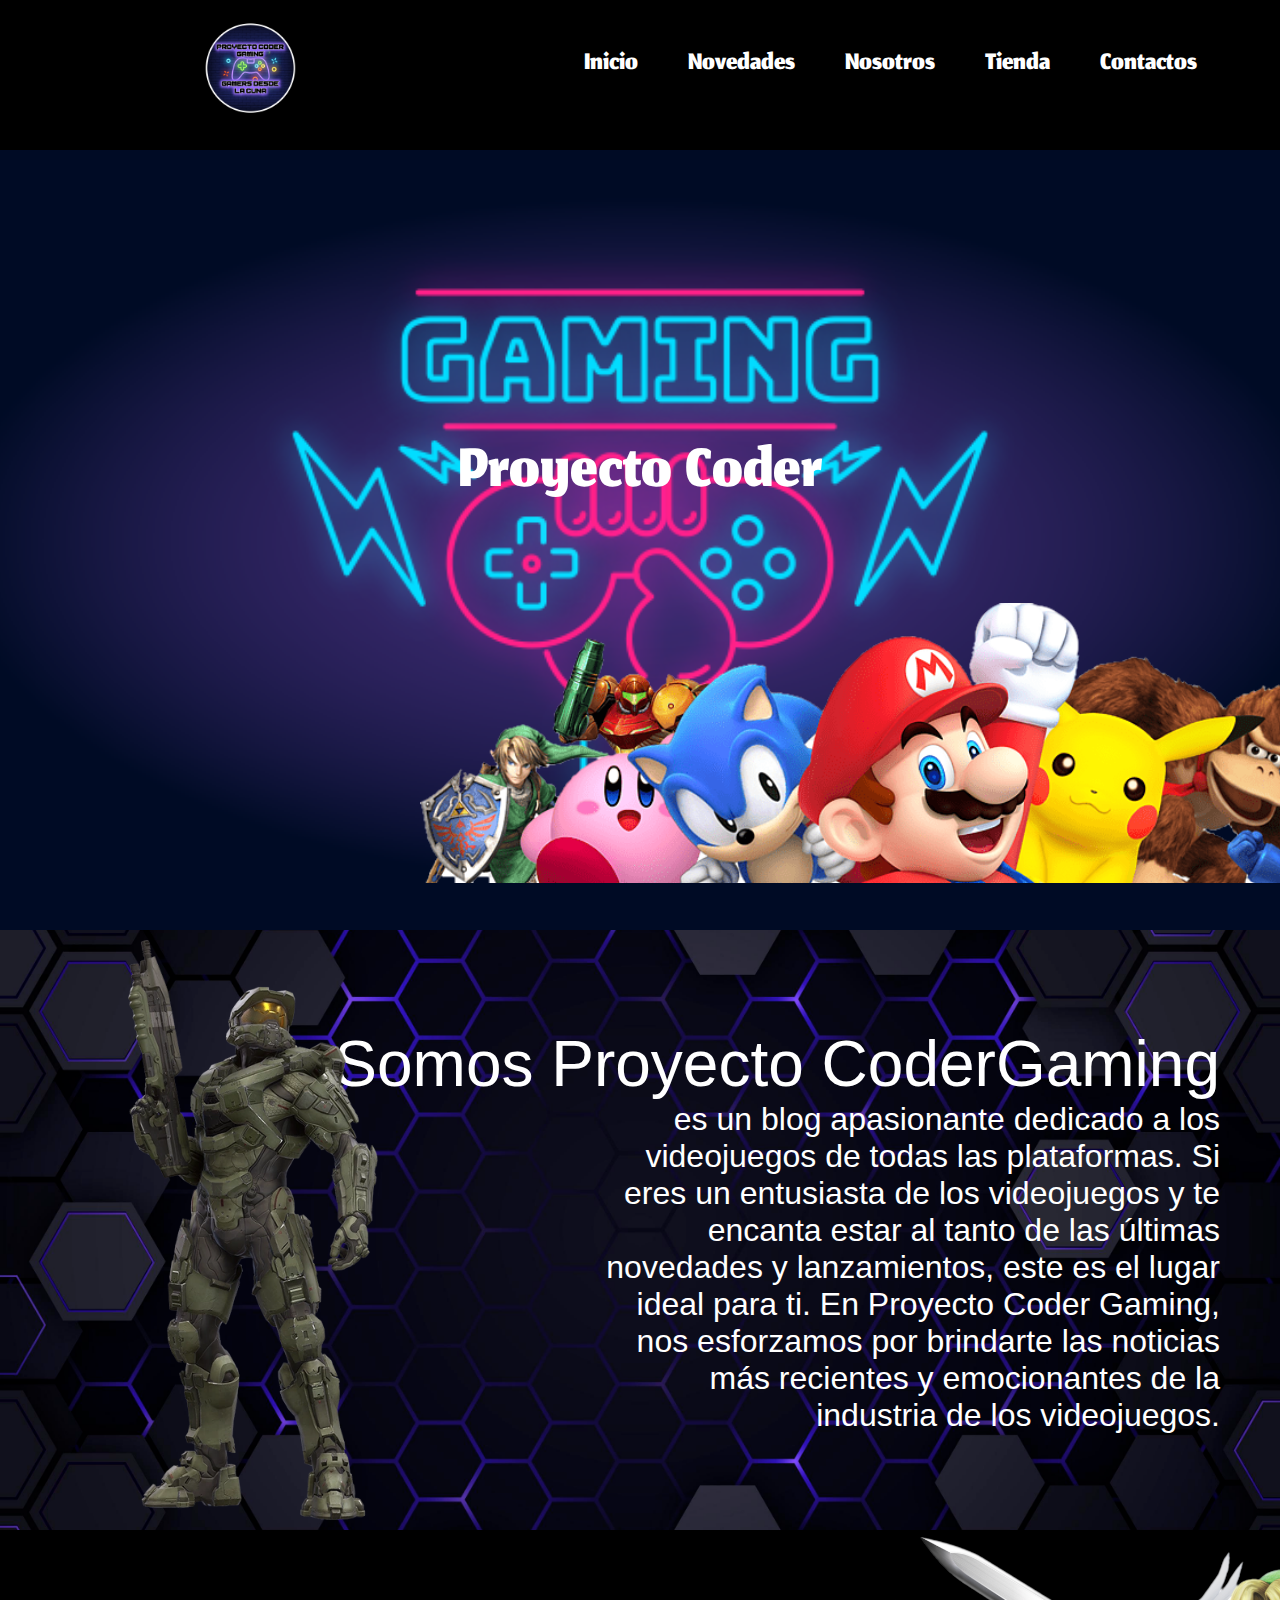
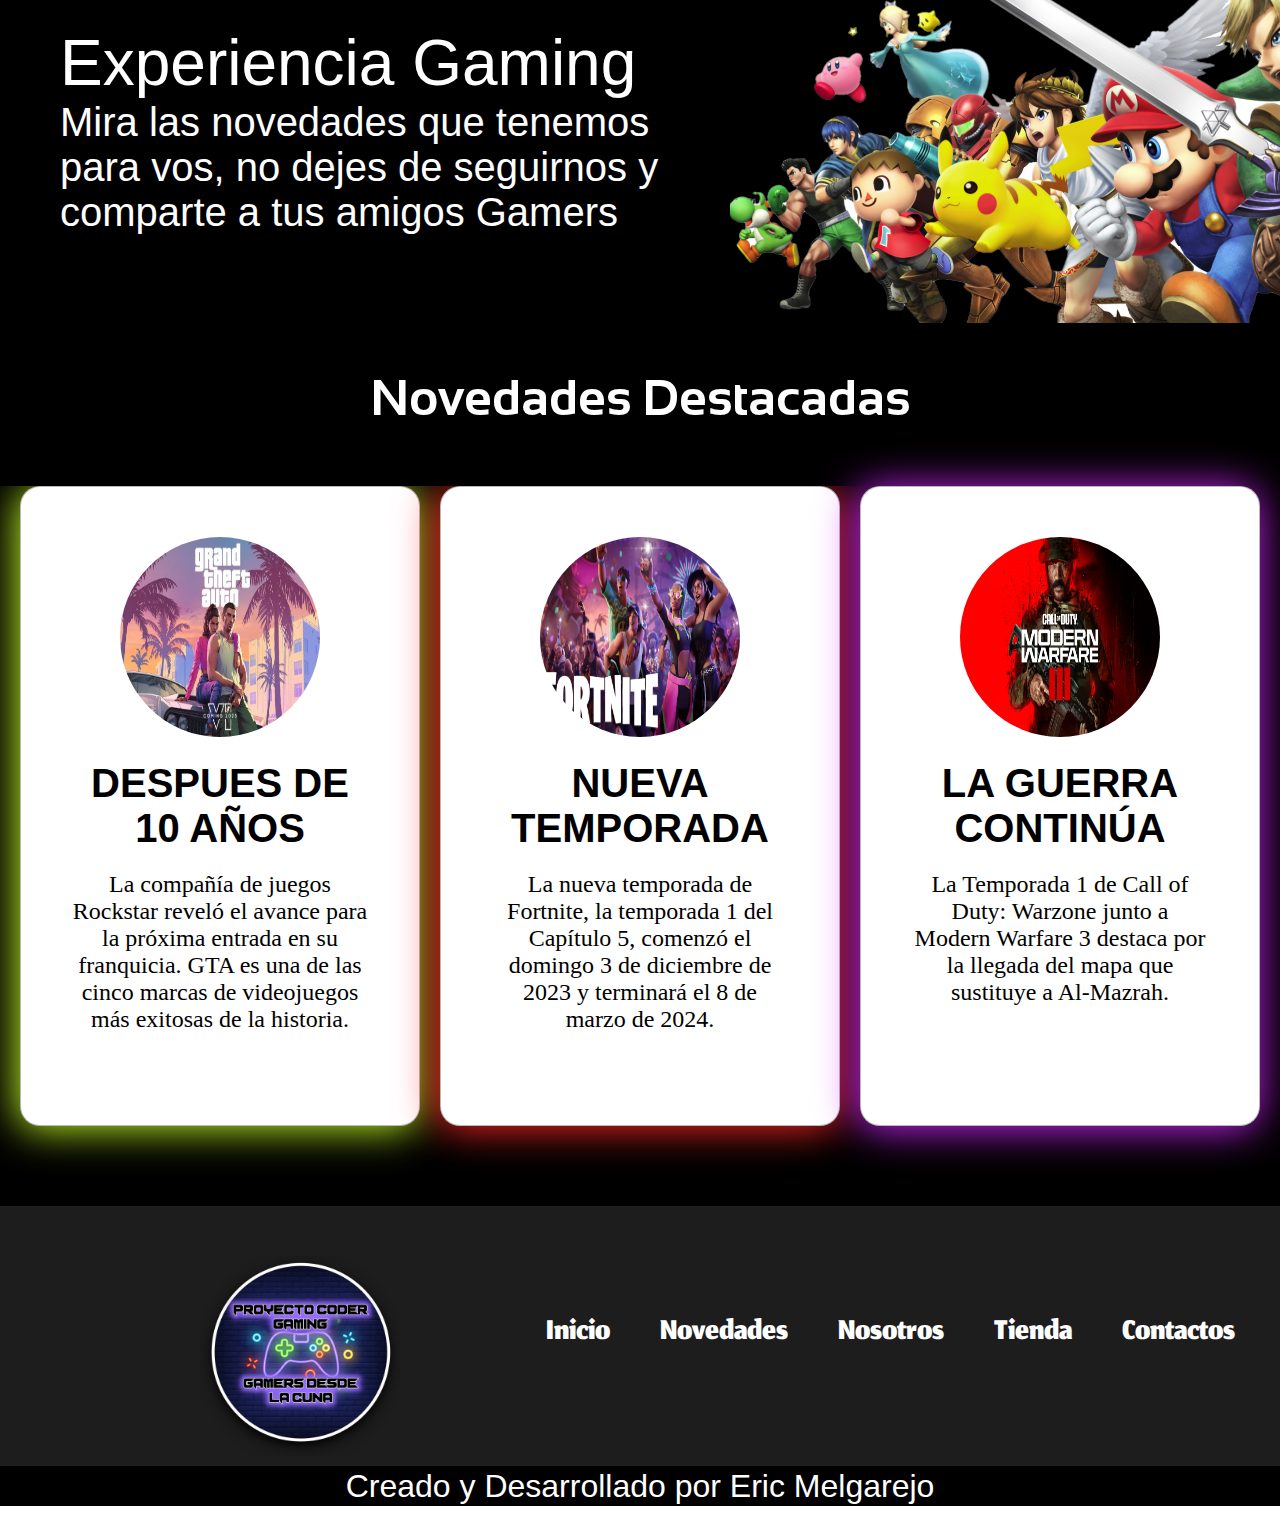
<file: index.html>
<!DOCTYPE html>
<html lang="en">
    <head>
        <meta charset="UTF-8">
        <meta name="viewport" content="width=device-width, initial-scale=1.0">
        <link href="https://fonts.googleapis.com/css?family=JetBrains+Mono&display=swap" rel="stylesheet" />
        <link href="https://fonts.googleapis.com/css?family=Sansation&display=swap" rel="stylesheet" />
        <link href="https://fonts.googleapis.com/css?family=Jomhuria&display=swap" rel="stylesheet" />
        <link href="./css/style.css" rel="stylesheet" />
        <title>Proyecto Coder Gaming</title>
</head>
    
<body>
        <header>
            <img src="./assets/img/logo1.png" alt="">
                <nav> 
                <ul class="enlinea">
                 <a href="#">Inicio</a>
                 <a href="./pages/novedades.html">Novedades</a>
                 <a href="./pages/nosotros.html">Nosotros</a>
                 <a href="./pages/tienda.html">Tienda</a>
                 <a href="./pages/contactos.html">Contactos</a>
                </ul>
            </nav>
        </header>

        <section class="seccion-con-imagen">
            <div class="titulo">Proyecto Coder</div>
            <img src="./assets/img/supermario.png" alt="" class="supermario">
        </section>

        <section class="seccion-con-imagen1">
            <img src="./assets/img/jefe.png" alt="" class="jefemaestro">
            <div class="titulo1">Somos Proyecto CoderGaming</div>
            <div class="texto1">es un blog apasionante dedicado a los videojuegos de todas las plataformas. Si eres un entusiasta de los videojuegos y te encanta estar al tanto de las últimas novedades y lanzamientos, este es el lugar ideal para ti. En Proyecto Coder Gaming, nos esforzamos por brindarte las noticias más recientes y emocionantes de la industria de los videojuegos.</div>
        </section>

        <section class="seccion-con-imagen2">
            <img src="./assets/img/nintendo.png" alt="" class="nintendo">
            <div class="titulo2">Experiencia Gaming</div>
            <div class="texto2">Mira las novedades que tenemos para vos, no dejes de seguirnos y comparte  a tus amigos Gamers </div>
        </section>

        <section><div class="titulodeentrada">Novedades Destacadas</div></section>

        <section class="Blogs">
            

            <div class="card entrada1">
                <img src="./assets/img/GTA4.png" alt="" class="GTA6">
                <h3>Despues de 10 años</h3>
                <p>La compañía de juegos Rockstar reveló el avance para la próxima entrada en su franquicia. GTA es una de las cinco marcas de videojuegos más exitosas de la historia.</p>
            </div>

            <div class="card entrada2">
                <img src="./assets/img/fort.png" alt="" class="Fortnite">
                <h3>Nueva temporada</h3>
                <p>La nueva temporada de Fortnite, la temporada 1 del Capítulo 5, comenzó el domingo 3 de diciembre de 2023 y terminará el 8 de marzo de 2024.</p>
            </div>

            <div class="card entrada3">
                <img src="./assets/img/cod.png" alt="" class="CODMW">
                <h3>La guerra continúa</h3>
                <p>La Temporada 1 de Call of Duty: Warzone junto a Modern Warfare 3 destaca por la llegada del mapa que sustituye a Al-Mazrah.</p>
            </div>
        
        </section>
        <section class="espacio"></section>
        
    <footer class="piedepagina1">
        <img src="./assets/img/logo2.png" alt="">
        
        <nav> 
            <ul class="navbarfooter">
             <a href="#">Inicio</a>
             <a href="./pages/novedades.html">Novedades</a>
             <a href="./pages/nosotros.html">Nosotros</a>
             <a href="./pages/tienda.html">Tienda</a>
             <a href="./pages/contactos.html">Contactos</a>
            </ul>
        </nav>
    </footer>
    <div class="desarrolladopor"><p>Creado y Desarrollado por Eric Melgarejo</p></div>
</body>
</html>
</file>
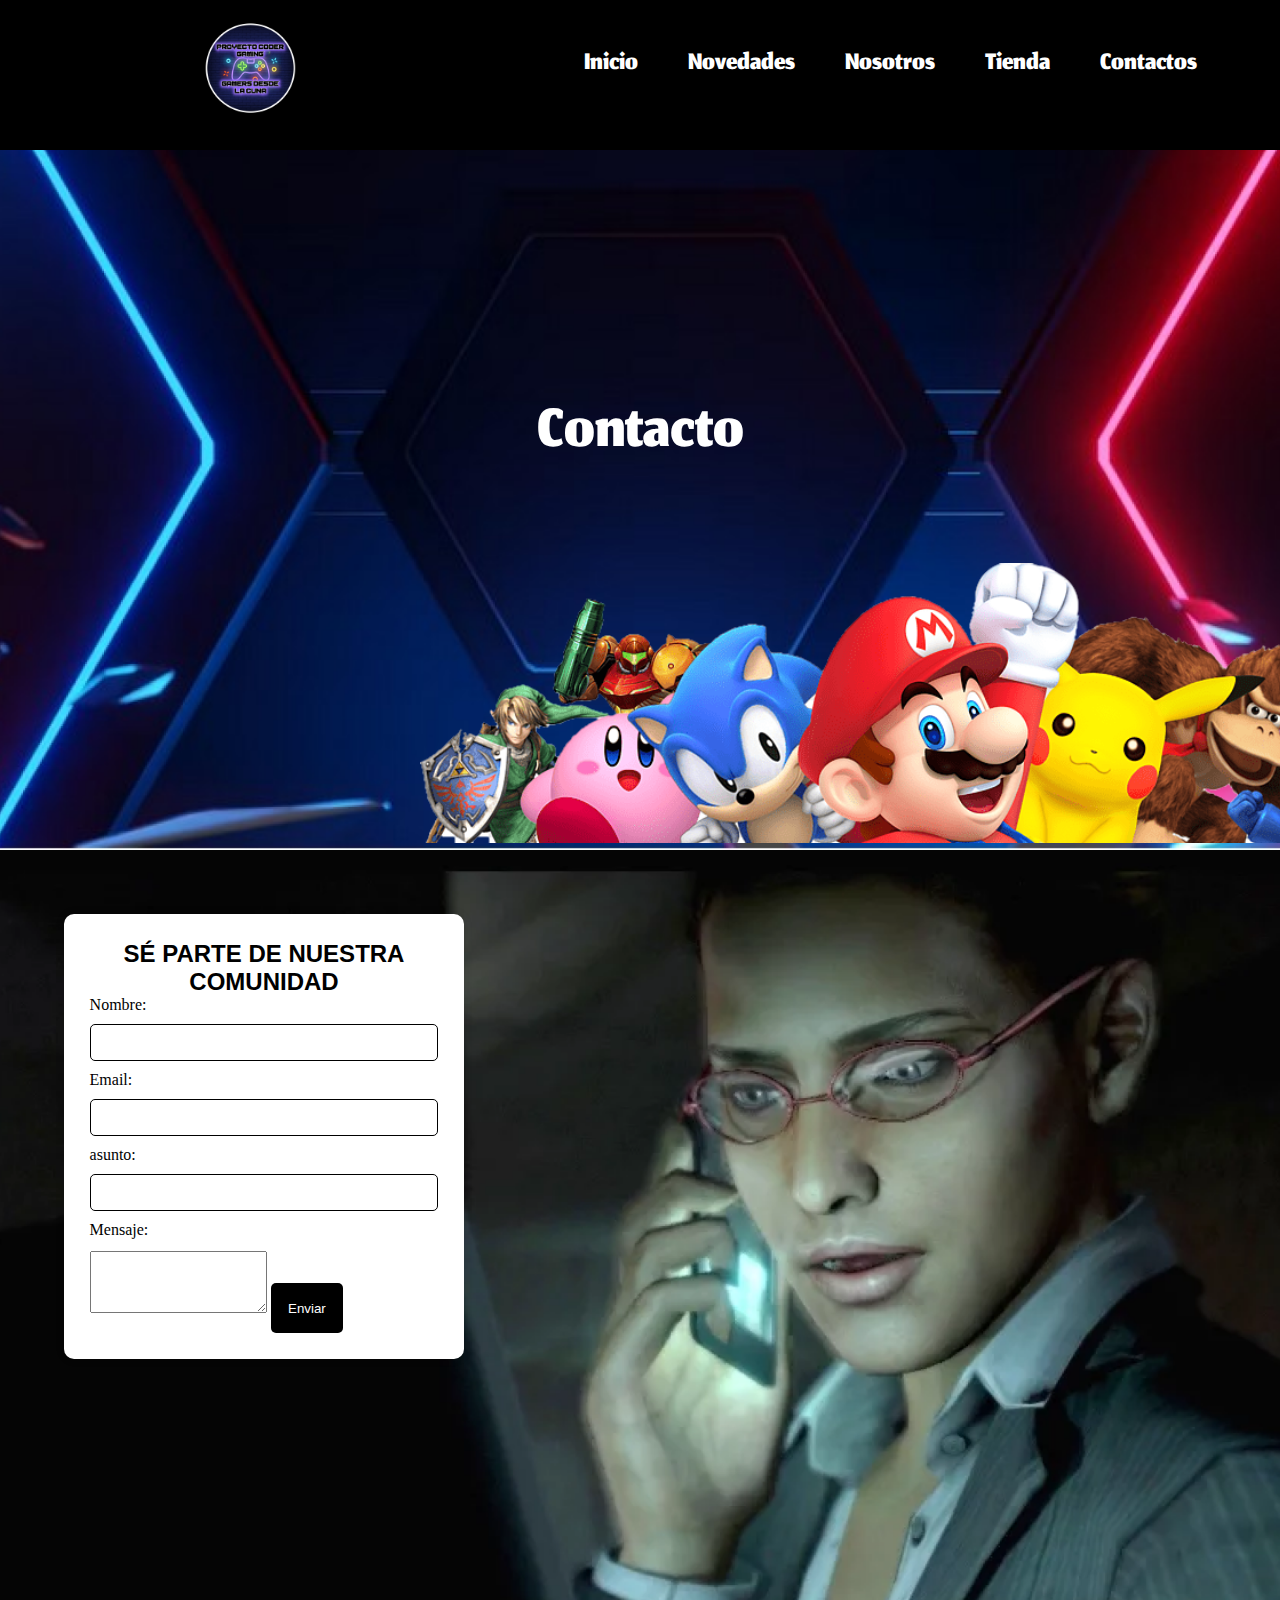
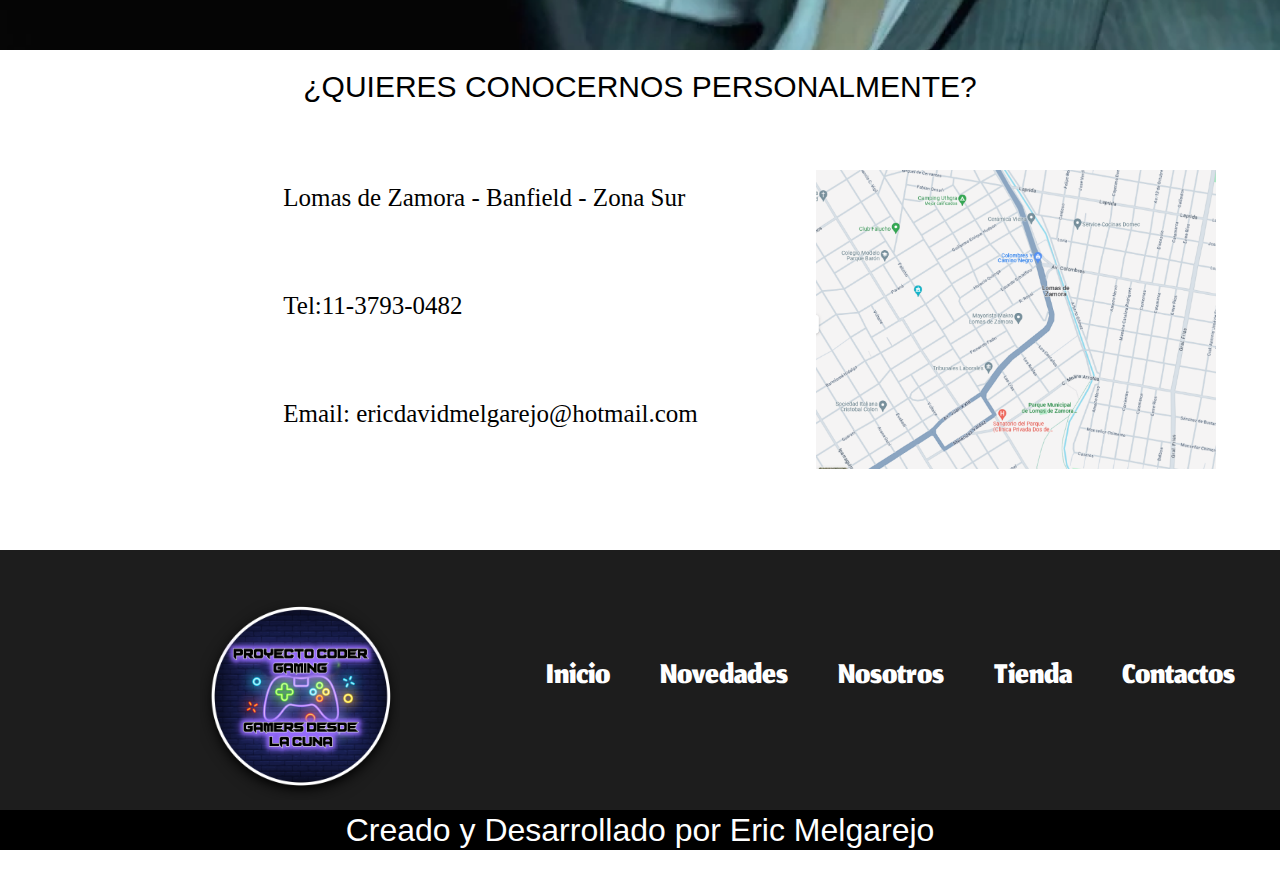
<file: pages/contactos.html>
<!DOCTYPE html>
<html lang="en">
    <head>
        <meta charset="UTF-8">
        <meta name="viewport" content="width=device-width, initial-scale=1.0">
        <link href="https://fonts.googleapis.com/css?family=JetBrains+Mono&display=swap" rel="stylesheet" />
        <link href="https://fonts.googleapis.com/css?family=Sansation&display=swap" rel="stylesheet" />
        <link href="https://fonts.googleapis.com/css?family=Jomhuria&display=swap" rel="stylesheet" />
        <link href="../css/style.css" rel="stylesheet" />
        <title>Proyecto Coder Gaming</title>
    </head>
    
    <body>
        <header>
            <nav> 
                <a href="" class="logo"><img src="../assets/img/logo1.png"></a>
                <ul class="enlinea">
                    <a href="../index.html">Inicio</a>
                    <a href="./novedades.html">Novedades</a>
                      <a href="./nosotros.html">Nosotros</a>
                       <a href="./tienda.html">Tienda</a>
                       <a href="#">Contactos</a>
                </ul>
            </nav>
        </header>
        <section class="nosotros">

            <div class="titulo">Contacto</div>
            <img src="../assets/img/supermario.png" alt="" class="supermario">
        </section>

        <section class="callus">
            <div class="formulario">
                <h2>Sé parte de nuestra comunidad</h2>
                <form action="#" method="post">
                  <label for="nombre">Nombre:</label>
                  <input type="text" id="nombre" name="nombre" required>
              
                  <label for="email">Email:</label>
                  <input type="email" id="email" name="email" required>

                  <label for="asunto">asunto:</label>
                  <input type="text" id="asunto" name="asunto" required>
              
                  <label for="mensaje">Mensaje:</label>
                  <textarea id="mensaje" name="mensaje" rows="4" required></textarea>
              
                  <button type="submit">Enviar</button>
                </form>
            </div>
        </section>

        <section class="mapa">
            <img class="micasaa" src="../assets/img/micasa.png" alt="">
            <div>
                <p class="titulomapa">¿Quieres conocernos personalmente?</p>
                

                <ul class="datosmios">
                    <p>Lomas de Zamora - Banfield  - Zona Sur</p>
                    <p>Tel:11-3793-0482</p>
                    <p>Email: ericdavidmelgarejo@hotmail.com</p>
                </ul>

            </div>
        </section>

        <footer class="piedepagina1">
            <img src="../assets/img/logo2.png" alt="">
            
            <nav> 
                <ul class="navbarfooter">
                 <a href="../index.html">Inicio</a>
                 <a href="./novedades.html">Novedades</a>
                 <a href="./nosotros.html">Nosotros</a>
                 <a href="./tienda.html">Tienda</a>
                 <a href="#">Contactos</a>
                </ul>
            </nav>
    
            
    
        </footer>

        <div class="desarrolladopor"><p>Creado y Desarrollado por Eric Melgarejo</p></div>
        
    </body>
</html>
</file>
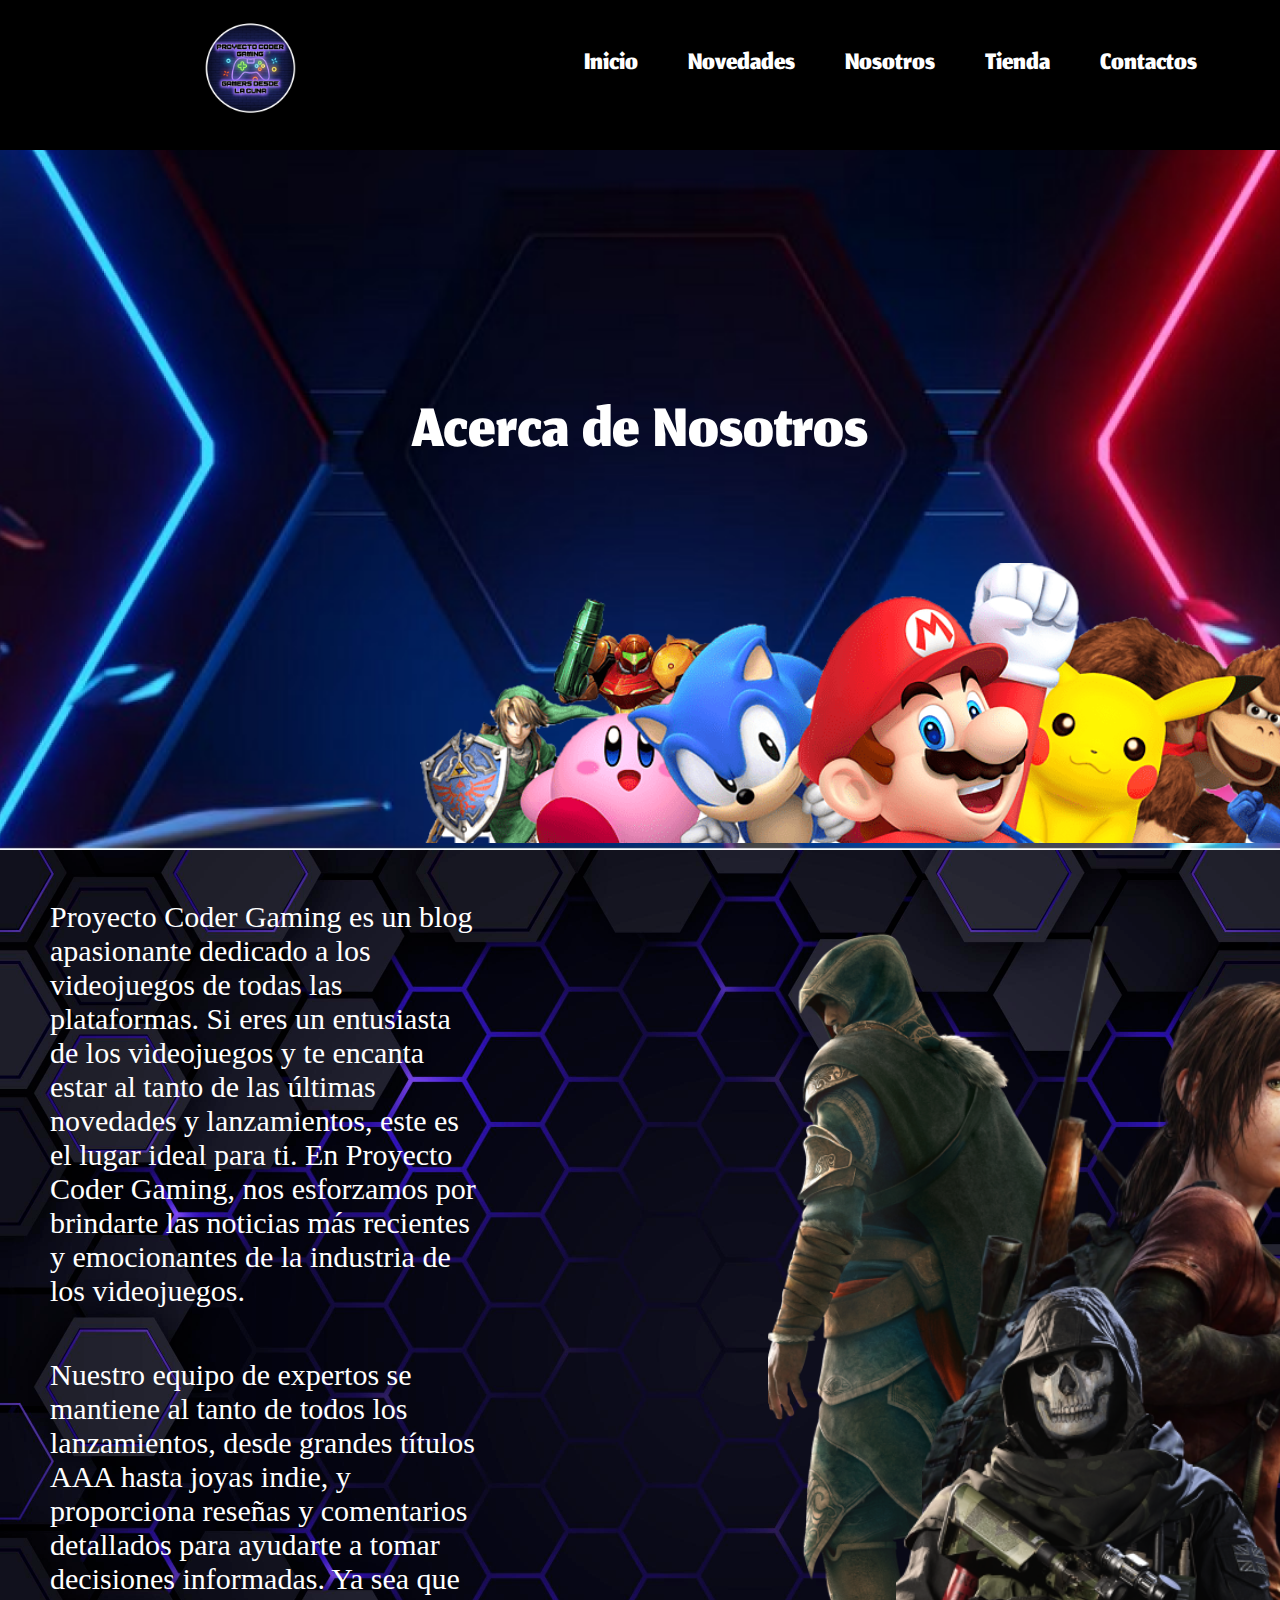
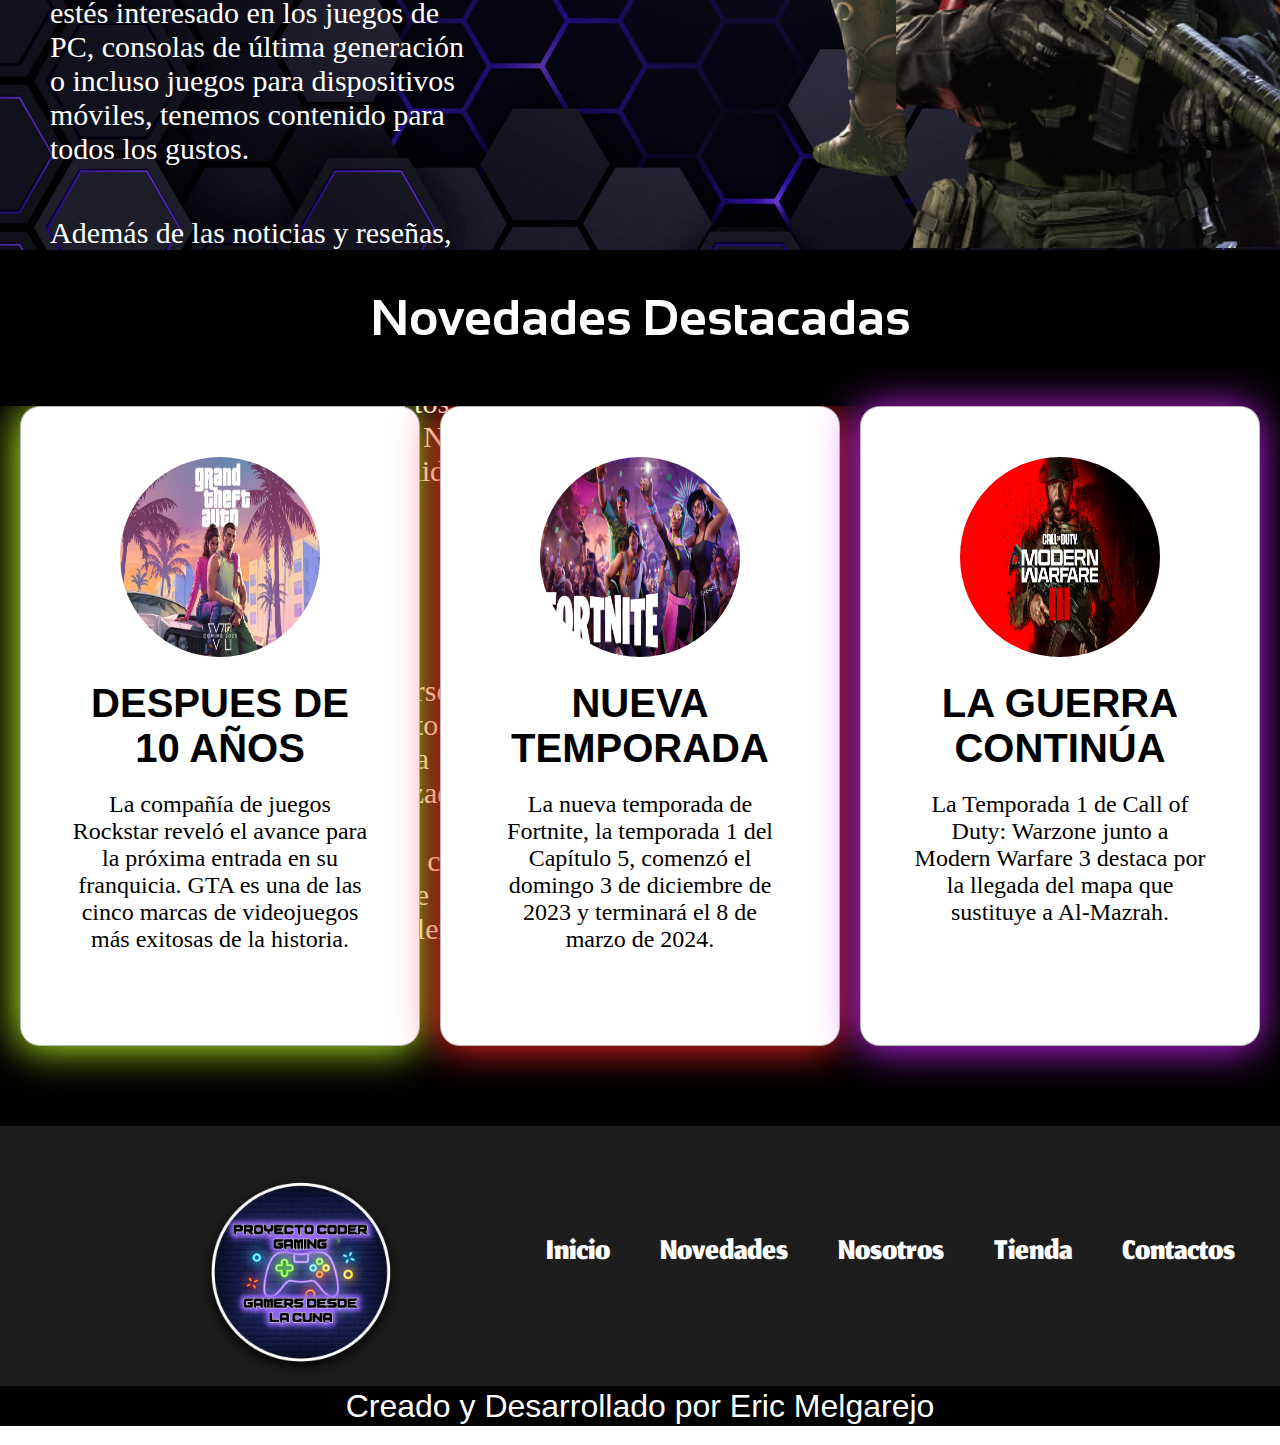
<file: pages/nosotros.html>
<!DOCTYPE html>
<html lang="en">
<head>
    <meta charset="UTF-8">
    <meta name="viewport" content="width=device-width, initial-scale=1.0">
    <link href="https://fonts.googleapis.com/css?family=JetBrains+Mono&display=swap" rel="stylesheet" />
    <link href="https://fonts.googleapis.com/css?family=Sansation&display=swap" rel="stylesheet" />
    <link href="https://fonts.googleapis.com/css?family=Jomhuria&display=swap" rel="stylesheet" />
    <link href="../css/style.css" rel="stylesheet" />
    <title>Proyecto Coder Gaming</title>
</head>

<body>
    <header>
        <nav> 
            <a href="" class="logo"><img src="../assets/img/logo1.png"></a>
            <ul class="enlinea">
                <a href="../index.html">Inicio</a>
                <a href="./novedades.html">Novedades</a>
                  <a href="#">Nosotros</a>
                   <a href="./tienda.html">Tienda</a>
                   <a href="./contactos.html">Contactos</a>
            </ul>
        </nav>
    </header>

    <section class="nosotros">

        <div class="titulo">Acerca de Nosotros</div>
        <img src="../assets/img/supermario.png" alt="" class="supermario">
    </section>

    <section class="nosotros2">

        <img class="uss" src="../assets/img/ElllieBioRthe_Lastofus 1.png" alt="">
        <img class="ezioo" src="../assets/img/ezio.png" alt="">
        <img class="codd" src="../assets/img/ghost.png" alt="">

        <p>Proyecto Coder Gaming es un blog apasionante dedicado a los videojuegos de todas las plataformas. Si eres un entusiasta de los videojuegos y te encanta estar al tanto de las últimas novedades y lanzamientos, este es el lugar ideal para ti. En Proyecto Coder Gaming, nos esforzamos por brindarte las noticias más recientes y emocionantes de la industria de los videojuegos. </p>
        <p>Nuestro equipo de expertos se mantiene al tanto de todos los lanzamientos, desde grandes títulos AAA hasta joyas indie, y proporciona reseñas y comentarios detallados para ayudarte a tomar decisiones informadas. Ya sea que estés interesado en los juegos de PC, consolas de última generación o incluso juegos para dispositivos móviles, tenemos contenido para todos los gustos.</p>
        <p>Además de las noticias y reseñas, en Proyecto Coder Gaming también encontrarás artículos especiales, entrevistas exclusivas con desarrolladores y análisis en profundidad de diversos aspectos del mundo de los videojuegos. Nos enorgullece ofrecer una comunidad acogedora donde los jugadores pueden discutir, compartir sus experiencias y conocer a otros entusiastas.</p>
        <p>Entra en el emocionante universo de los videojuegos con Proyecto Coder Gaming. Únete a nuestra comunidad y mantente actualizado con las últimas novedades, feedback y todo lo relacionado con los juegos que amas. ¡Prepárate para sumergirte en un mundo lleno de diversión y aventuras jamas antes visto!</p>   
        
    </section>

    <section><div class="titulodeentrada">Novedades Destacadas</div></section>

    <section class="Blogs">

        <div class="card entrada1">
            <img src="../assets/img/GTA4.png" alt="" class="GTA6">
            <h3>Despues de 10 años</h3>
            <p>La compañía de juegos Rockstar reveló el avance para la próxima entrada en su franquicia. GTA es una de las cinco marcas de videojuegos más exitosas de la historia.</p>
        </div>

        <div class="card entrada2">
            <img src="../assets/img/fort.png" alt="" class="Fortnite">
            <h3>Nueva temporada</h3>
            <p>La nueva temporada de Fortnite, la temporada 1 del Capítulo 5, comenzó el domingo 3 de diciembre de 2023 y terminará el 8 de marzo de 2024.</p>
        </div>

        <div class="card entrada3">
            <img src="../assets/img/cod.png" alt="" class="CODMW">
            <h3>La guerra continúa</h3>
            <p>La Temporada 1 de Call of Duty: Warzone junto a Modern Warfare 3 destaca por la llegada del mapa que sustituye a Al-Mazrah.</p>
        </div>
    
    </section>

    <section class="espacio"></section>
   
    <footer class="piedepagina1">
        <img src="../assets/img/logo2.png" alt="">
        
        <nav> 
            <ul class="navbarfooter">
             <a href="../index.html">Inicio</a>
             <a href="./novedades.html">Novedades</a>
             <a href=".#">Nosotros</a>
             <a href="./tienda.html">Tienda</a>
             <a href="./contactos.html">Contactos</a>
            </ul>
        </nav>

    </footer>

    <div class="desarrolladopor"><p>Creado y Desarrollado por Eric Melgarejo</p></div>
</body>
</html>
</file>
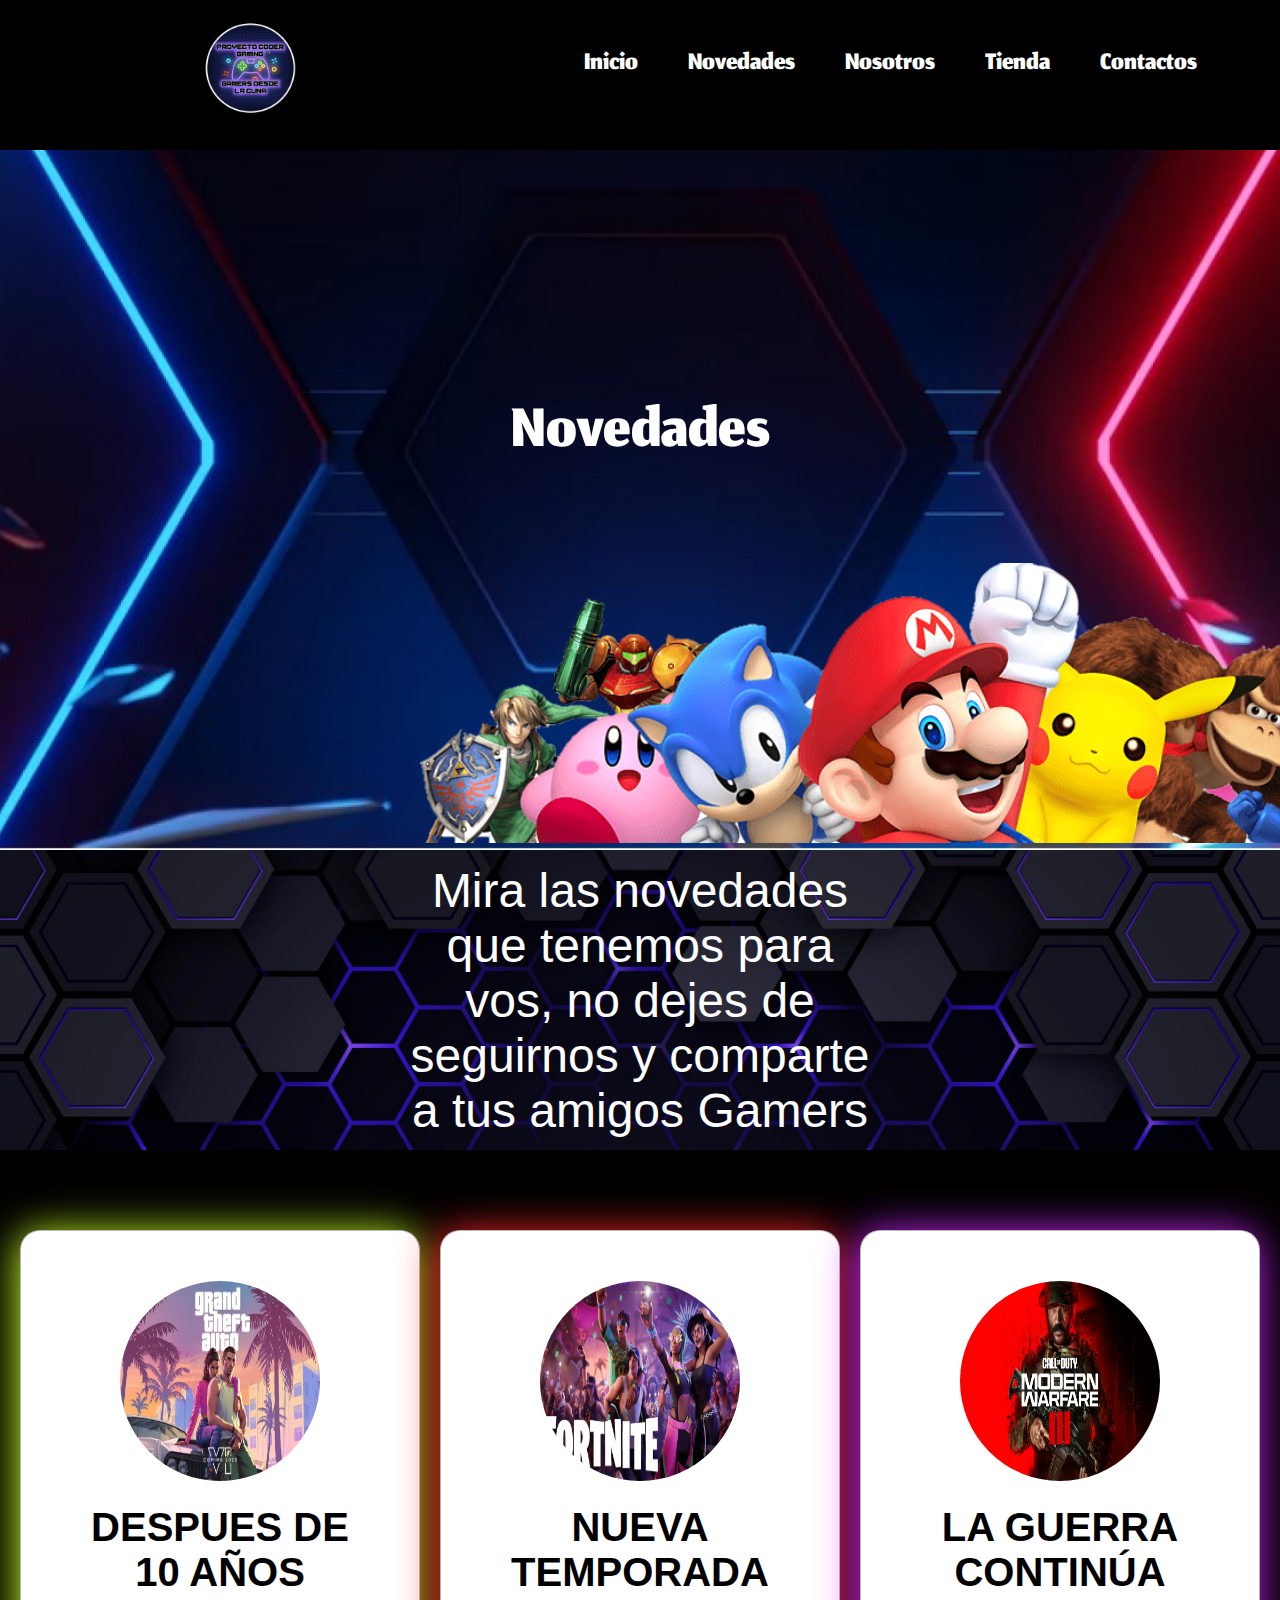
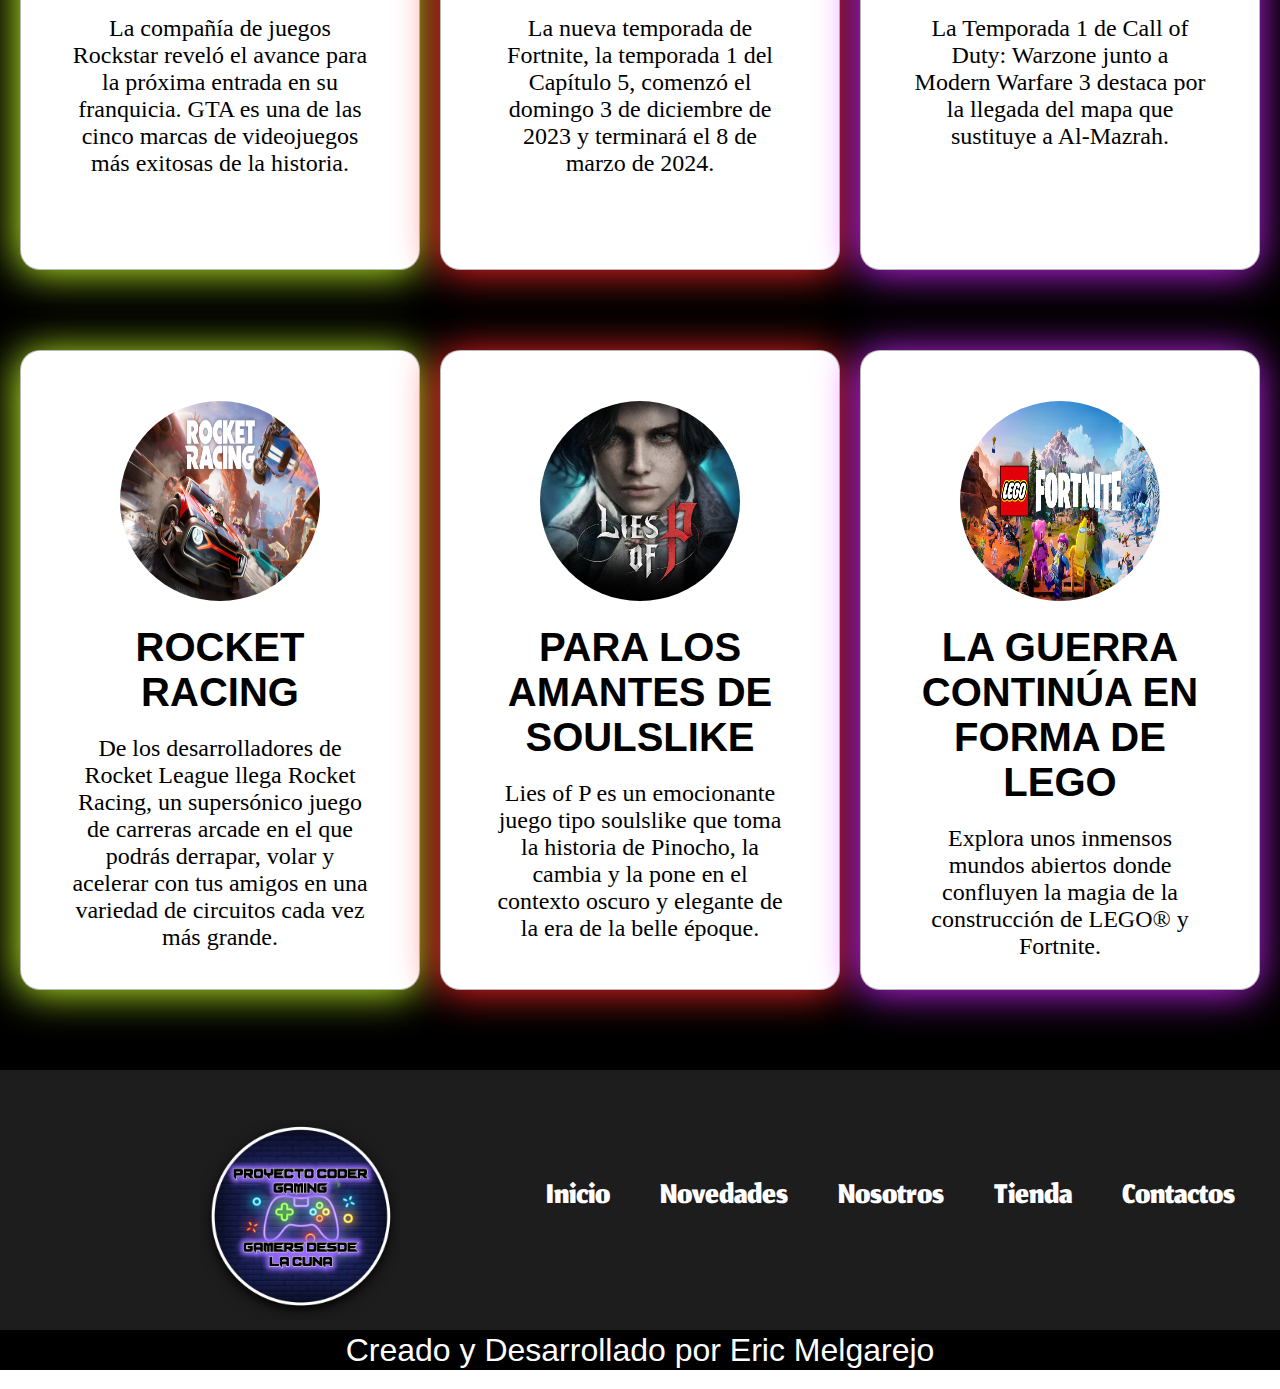
<file: pages/novedades.html>
<!DOCTYPE html>
<html lang="en">
    <head>
        <meta charset="UTF-8">
        <meta name="viewport" content="width=device-width, initial-scale=1.0">
        <link href="https://fonts.googleapis.com/css?family=JetBrains+Mono&display=swap" rel="stylesheet" />
        <link href="https://fonts.googleapis.com/css?family=Sansation&display=swap" rel="stylesheet" />
        <link href="https://fonts.googleapis.com/css?family=Jomhuria&display=swap" rel="stylesheet" />
        <link href="../css/style.css" rel="stylesheet" />
        <title>Proyecto Coder Gaming</title>
    </head>
    
    <body>
        <header>
            <nav> 
                <img src="../assets/img/logo1.png"></a>
                <ul class="enlinea">
                    <a href="../index.html">Inicio</a>
                    <a href="#">Novedades</a>
                    <a href="./nosotros.html">Nosotros</a>
                    <a href="./tienda.html">Tienda</a>
                    <a href="./contactos.html">Contactos</a>
                </ul>
            </nav>
        </header>

        <section class="novedades">
            <div class="titulo">Novedades</div>
            <img src="../assets/img/supermario.png" alt="" class="supermario">
        </section>

        <section class="novedades2">
            <div>Mira las novedades que tenemos para vos, no dejes de seguirnos y comparte  a tus amigos Gamers </div>
        </section>

        <section class="espacio"></section>

        <section class="Blogs">

            <div class="card entrada1">
                <img src="../assets/img/GTA4.png" alt="" class="GTA6">
                <h3>Despues de 10 años</h3>
                <p>La compañía de juegos Rockstar reveló el avance para la próxima entrada en su franquicia. GTA es una de las cinco marcas de videojuegos más exitosas de la historia.</p>
            </div>

            <div class="card entrada2">
                <img src="../assets/img/fort.png" alt="" class="Fortnite">
                <h3>Nueva temporada</h3>
                <p>La nueva temporada de Fortnite, la temporada 1 del Capítulo 5, comenzó el domingo 3 de diciembre de 2023 y terminará el 8 de marzo de 2024.</p>
            </div>

            <div class="card entrada3">
                <img src="../assets/img/cod.png" alt="" class="CODMW">
                <h3>La guerra continúa</h3>
                <p>La Temporada 1 de Call of Duty: Warzone junto a Modern Warfare 3 destaca por la llegada del mapa que sustituye a Al-Mazrah.</p>
            </div>
        
        </section>

        <section class="espacio"></section>

        <section class="Blogs">

            <div class="card entrada1">
                <img src="../assets/img/rocket-racing.webp" alt="" class="GTA6">
                <h3>Rocket Racing</h3>
                <p>De los desarrolladores de Rocket League llega Rocket Racing, un supersónico juego de carreras arcade en el que podrás derrapar, volar y acelerar con tus amigos en una variedad de circuitos cada vez más grande. </p>
            </div>

            <div class="card entrada2">
                <img src="../assets/img/oVxOoP4w_400x400.jpg" alt="" class="Fortnite">
                <h3>Para los amantes de Soulslike</h3>
                <p>Lies of P es un emocionante juego tipo soulslike que toma la historia de Pinocho, la cambia y la pone en el contexto oscuro y elegante de la era de la belle époque.</p>
            </div>

            <div class="card entrada3">
                <img src="../assets/img/fnjn-01-egs-launcher-blade-2560x1440-2560x1440-cfb95e994e84.jpg" alt="" class="CODMW">
                <h3>La guerra continúa en forma de LEGO</h3>
                <p>Explora unos inmensos mundos abiertos donde confluyen la magia de la construcción de LEGO® y Fortnite.</p>
            </div>
        
        </section>

        <section class="espacio"></section>

        <footer class="piedepagina1">
            <img src="../assets/img/logo2.png" alt="">
            
            <nav> 
                <ul class="navbarfooter">
                 <a href="../index.html">Inicio</a>
                 <a href=".#">Novedades</a>
                 <a href="./nosotros.html">Nosotros</a>
                 <a href="./tienda.html">Tienda</a>
                 <a href="./contactos.html">Contactos</a>
                </ul>
            </nav>


        </footer>
        <div class="desarrolladopor"><p>Creado y Desarrollado por Eric Melgarejo</p></div>
    </body>
</html>
</file>
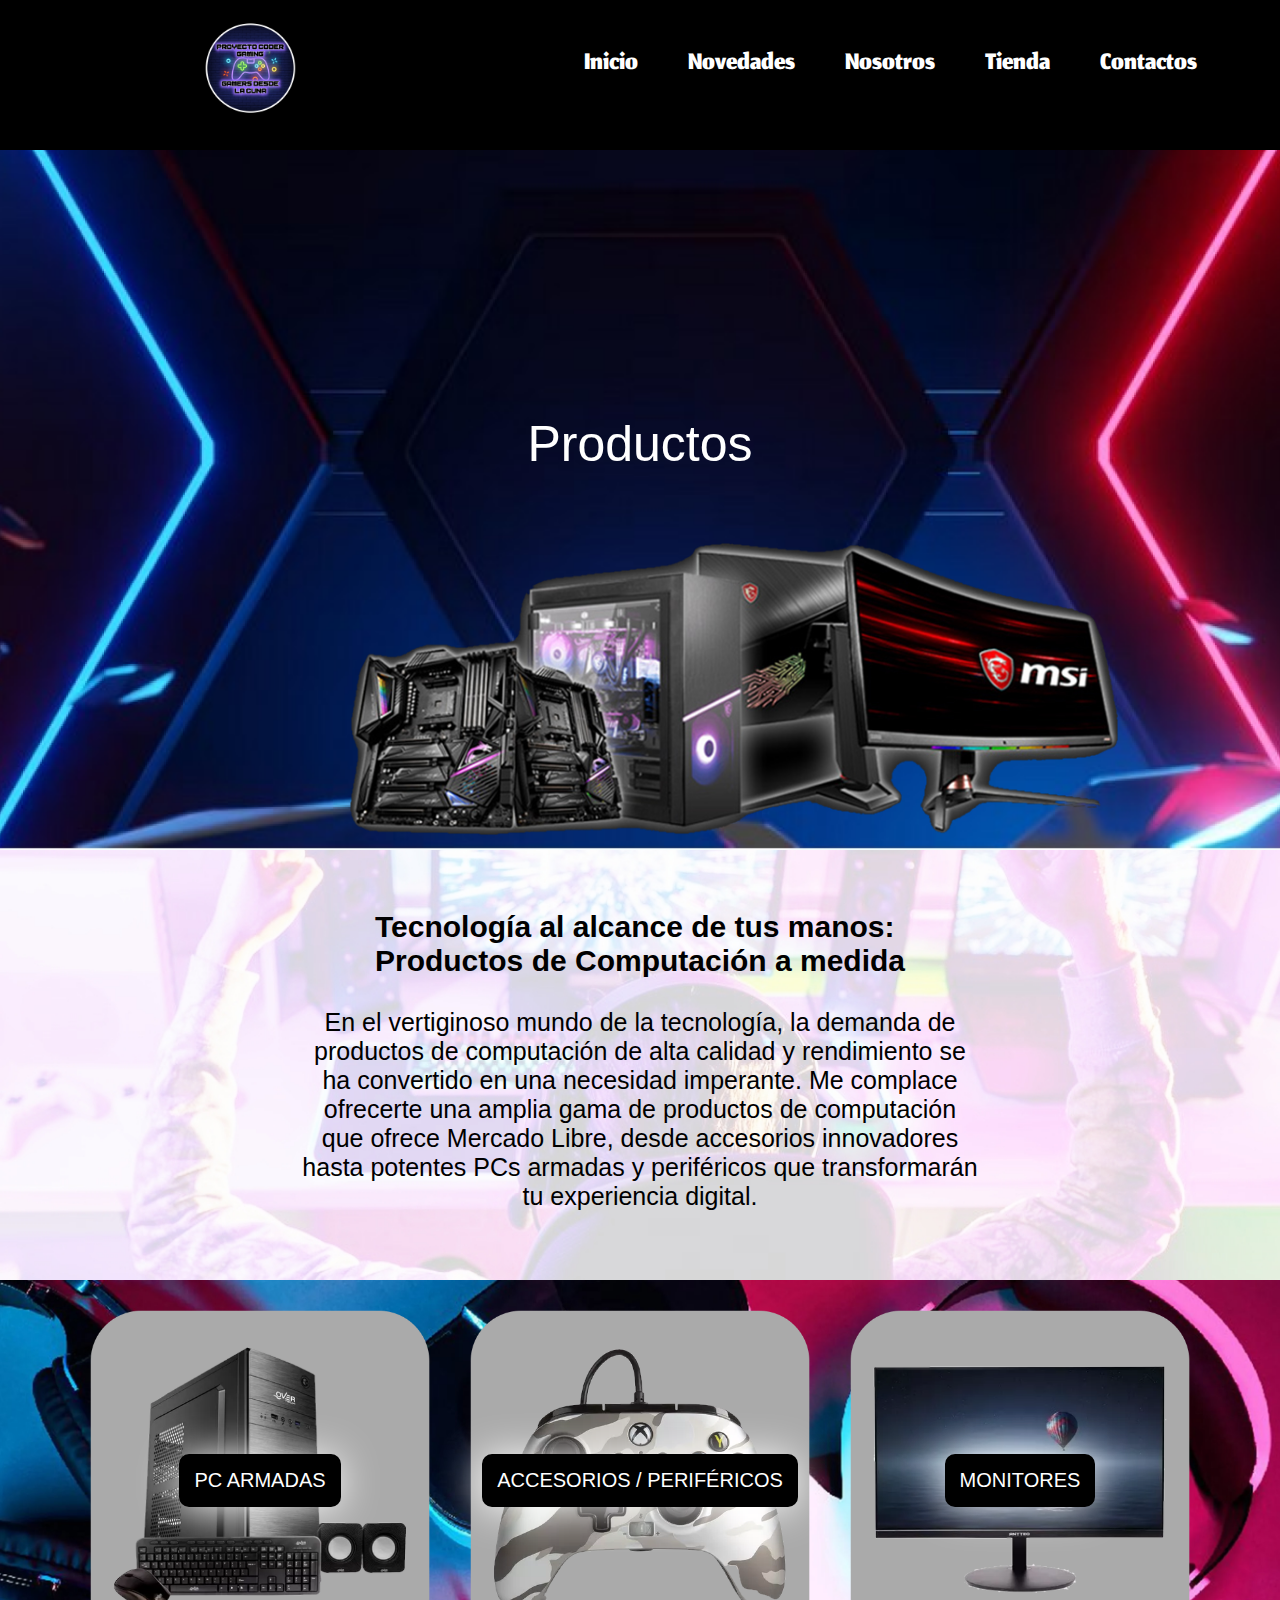
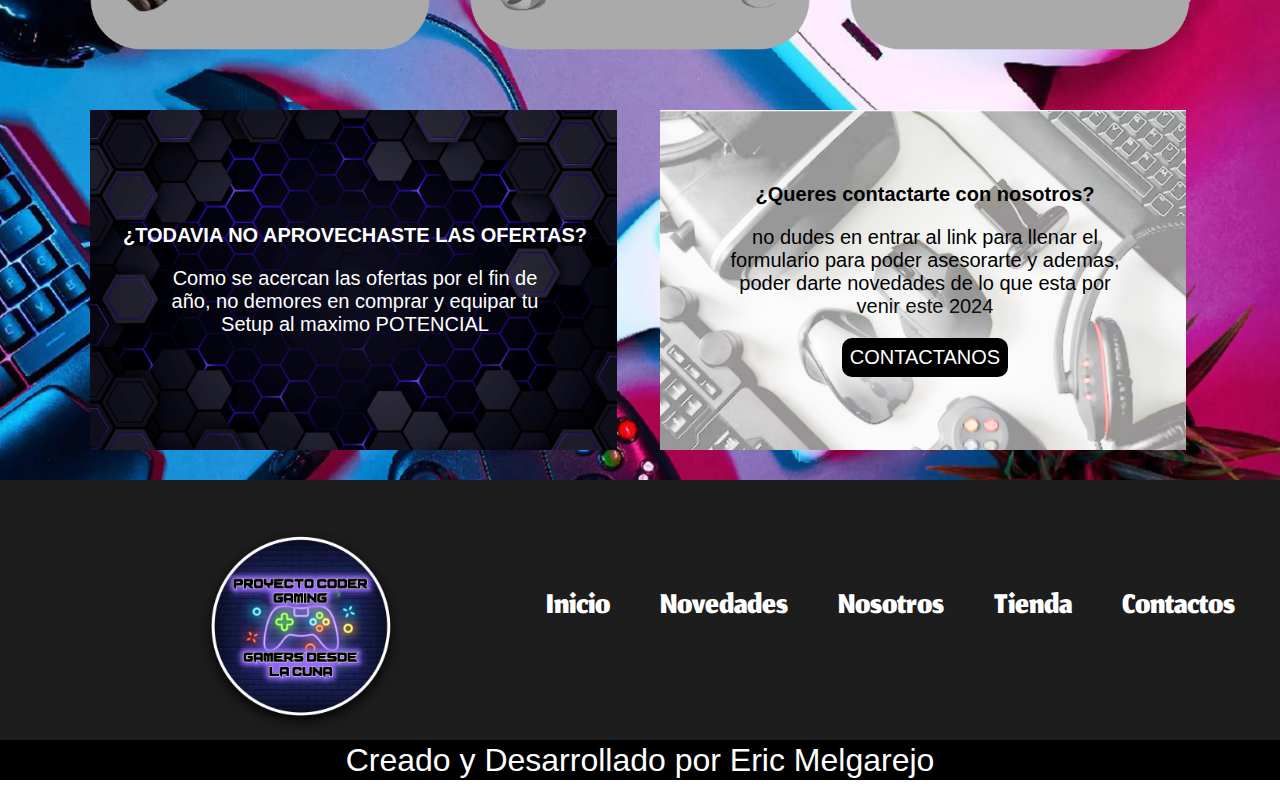
<file: pages/Productos.html>
<!DOCTYPE html>
<html lang="en">
<head>
    <meta charset="UTF-8">
    <meta name="viewport" content="width=device-width, initial-scale=1.0">
    <link href="https://fonts.googleapis.com/css?family=JetBrains+Mono&display=swap" rel="stylesheet" />
    <link href="https://fonts.googleapis.com/css?family=Sansation&display=swap" rel="stylesheet" />
    <link href="https://fonts.googleapis.com/css?family=Jomhuria&display=swap" rel="stylesheet" />
    <!-- <link rel="stylesheet" href="../bootstrap-5.3.2-dist/bootstrap-5.3.2-dist/css/bootstrap.css"> -->
    <link rel="stylesheet" href="../css/style.css">
    <link rel="stylesheet" href="../bootstrap-5.3.2-dist/bootstrap-5.3.2-dist/css/bootstrap-grid.rtl.css">
    <link rel="stylesheet" href="../bootstrap-5.3.2-dist/bootstrap-5.3.2-dist/css/bootstrap-grid.css">
    <link rel="stylesheet" href="../bootstrap-5.3.2-dist/bootstrap-5.3.2-dist/js/bootstrap.js">
    <link rel="stylesheet" href="../bootstrap-5.3.2-dist/bootstrap-5.3.2-dist/js/bootstrap.min.js">
    <link rel="stylesheet" href="../bootstrap-5.3.2-dist/bootstrap-5.3.2-dist/css/bootstrap-grid.min.css">
    <title>Productos</title>
</head>
<body>
    <header>
        <img src="../assets/img/logo1.png" alt="">
            <nav> 
            <ul class="enlinea">
             <a href="../index.html">Inicio</a>
             <a href="./novedades.html">Novedades</a>
             <a href="./nosotros.html">Nosotros</a>
             <a href="./tienda.html">Tienda</a>
             <a href="./contactos.html">Contactos</a>
            </ul>
        </nav>
    </header>

    <section class="nosotros">

        <div class="titulopro">Productos</div>
        <img src="../assets/img/Full-Steam-Ahead-2-cutout.png" alt="" class="Productos">
    </section>
    <!-- <div class="container">
      <div class="row">
        <div class="col">1</div>
        <div class="col">2</div>
        <div class="col">3</div>
        <div class="col">4</div>
        <div class="col">5 </div>
        <div class="col">6</div>
        <div class="col">7</div>
        <div class="col">8</div>
        <div class="col">9</div>
        <div class="col">10</div>
        <div class="col">11</div>
        <div class="col">12</div>
      </div>
    </div> -->
  
    <section class="introproduct">
      <h1>Tecnología al alcance de tus manos:<br>Productos de Computación a medida</h1>
      <p>En el vertiginoso mundo de la tecnología, la demanda de productos de computación de alta calidad y rendimiento se ha convertido en una necesidad imperante. Me complace ofrecerte una amplia gama de productos de computación que ofrece Mercado Libre, desde accesorios innovadores hasta potentes PCs armadas y periféricos que transformarán tu experiencia digital.</p>
    </section>

    <section class="Catalogo">
        <div class="container">
            <div class="row">
              
              <div class="col" style="background-image: url(../assets/img/pcarmada.png);"><a href="https://listado.mercadolibre.com.ar/computacion/pc-escritorio/_Deal_electronica-23-computacion#applied_filter_id%3Dcategory%26applied_filter_name%3DCategor%C3%ADas%26applied_filter_order%3D6%26applied_value_id%3DMLA430637%26applied_value_name%3DPC+de+Escritorio%26applied_value_order%3D6%26applied_value_results%3D34%26is_custom%3Dfalse">
                <button class="boton">PC ARMADAS</button></a>
              </div>
              <div class="col" style="background-image: url(../assets/img/accesorios.png);"><a href="https://www.mercadolibre.com.ar/c/computacion">
                <button class="boton">ACCESORIOS / PERIFÉRICOS</button> </a>
              </div>
              <div class="col" style="background-image: url(../assets/img/monitor.png);"><a href="https://listado.mercadolibre.com.ar/computacion/monitores-accesorios/_Deal_electronica-23-computacion#applied_filter_id%3Dcategory%26applied_filter_name%3DCategor%C3%ADas%26applied_filter_order%3D6%26applied_value_id%3DMLA1656%26applied_value_name%3DMonitores+y+Accesorios%26applied_value_order%3D5%26applied_value_results%3D114%26is_custom%3Dfalse">
                <button class="boton">MONITORES</button></a>
              </div>
            </div>
          </div>
          <div class="container">
            <div class="row">
              <div class="col" style="background-image: url(../assets/img/GRIDSS2.png);">
                <h1 class="titulocolum">¿TODAVIA NO APROVECHASTE LAS OFERTAS?</h1>
                <P class="textocolum">Como se acercan las ofertas por el fin de año, no demores en comprar y equipar tu Setup al maximo POTENCIAL</P>
              </div>
              <div class="col" style="background-image: url(../assets/img/GRIDSS1.png);">
                <h1 class="titulocolum2">¿Queres contactarte con nosotros?</h1>
                <p class="textocolum2">no dudes en entrar al link para llenar el formulario para poder asesorarte y ademas, poder darte novedades de lo que esta por venir este 2024</p>
                <a href="../pages/contactos.html"><button class="botoncontacto">CONTACTANOS</button></a>
              </div>
            </div>
          </div>
  
    </section>


  
    <footer class="piedepagina1">
        <img src="../assets/img/logo2.png" alt="">
        
        <nav> 
            <ul class="navbarfooter">
             <a href="../index.html">Inicio</a>
             <a href="./novedades.html">Novedades</a>
             <a href="./nosotros.html">Nosotros</a>
             <a href="./tienda.html">Tienda</a>
             <a href="./contactos.html">Contactos</a>
            </ul>
        </nav>

    
        
    </footer>
    <div class="desarrolladopor"><p>Creado y Desarrollado por Eric Melgarejo</p></div>
</body>
</html>
</file>
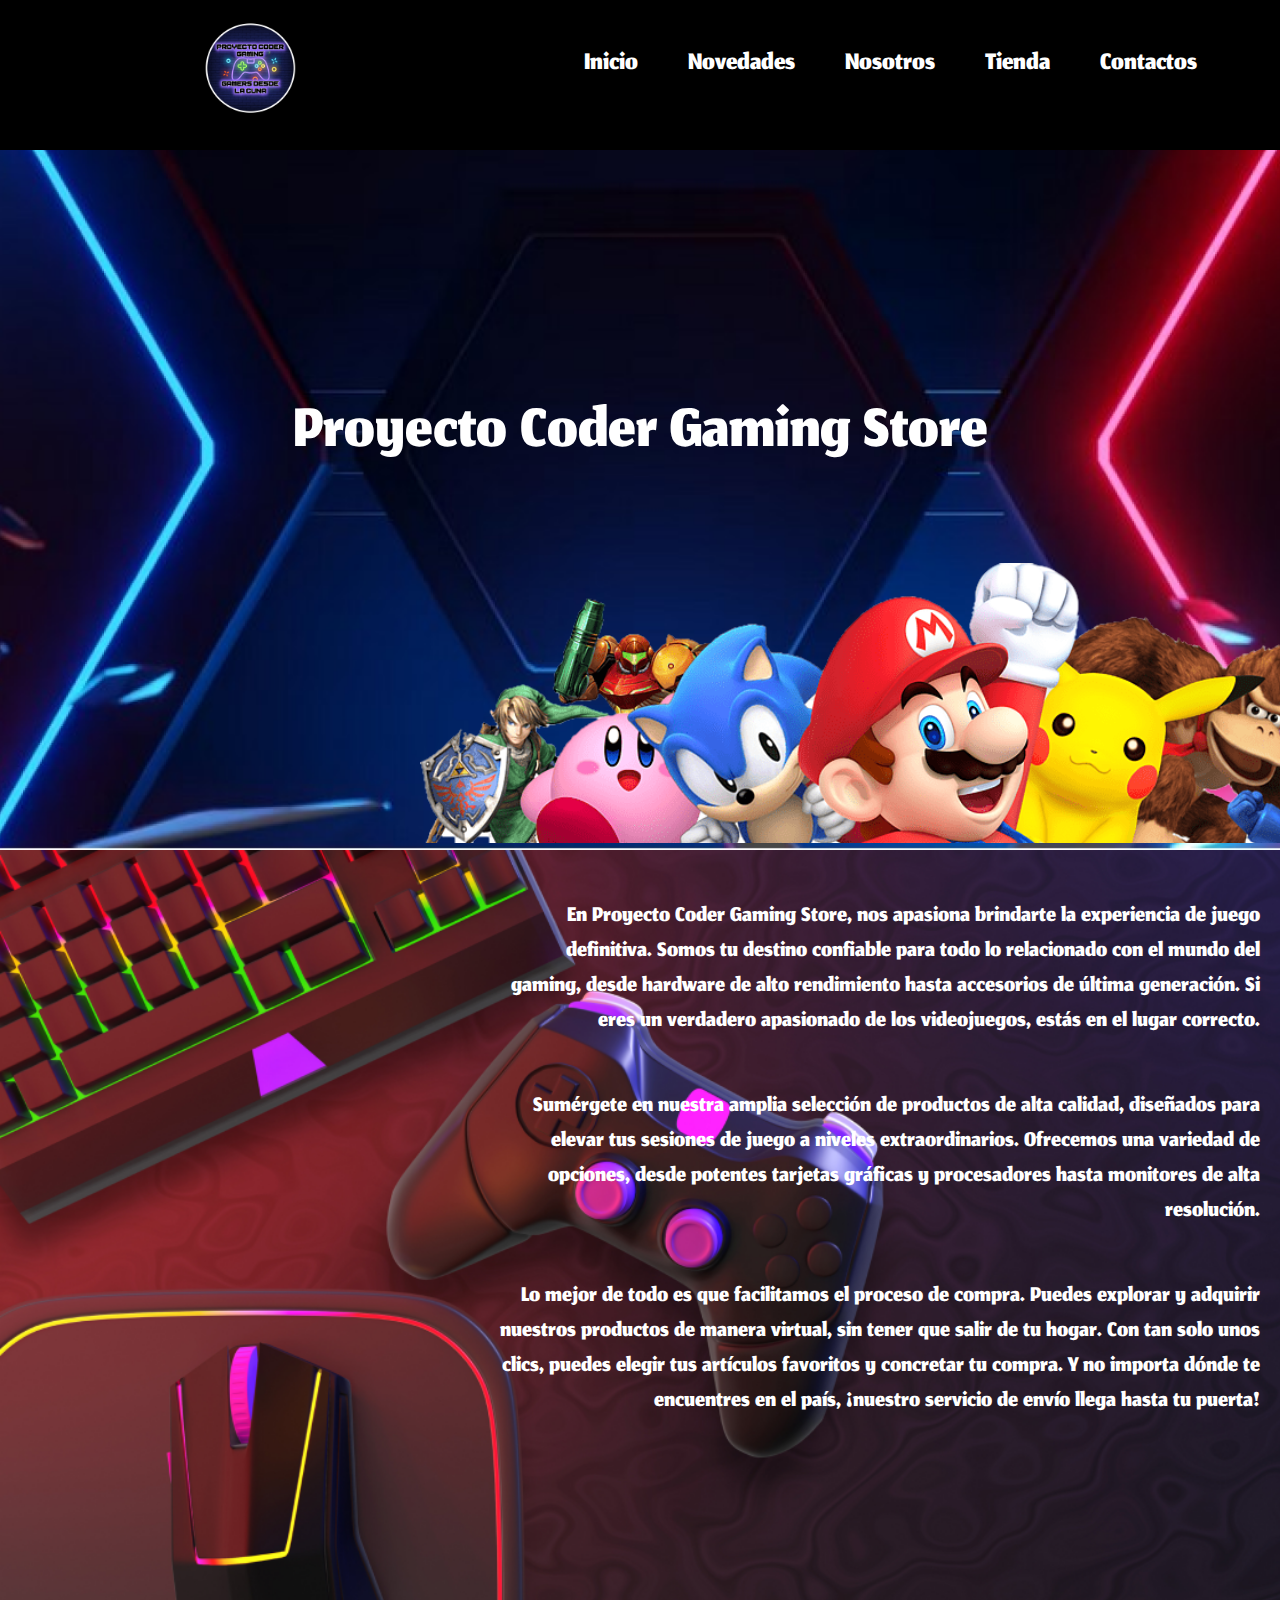
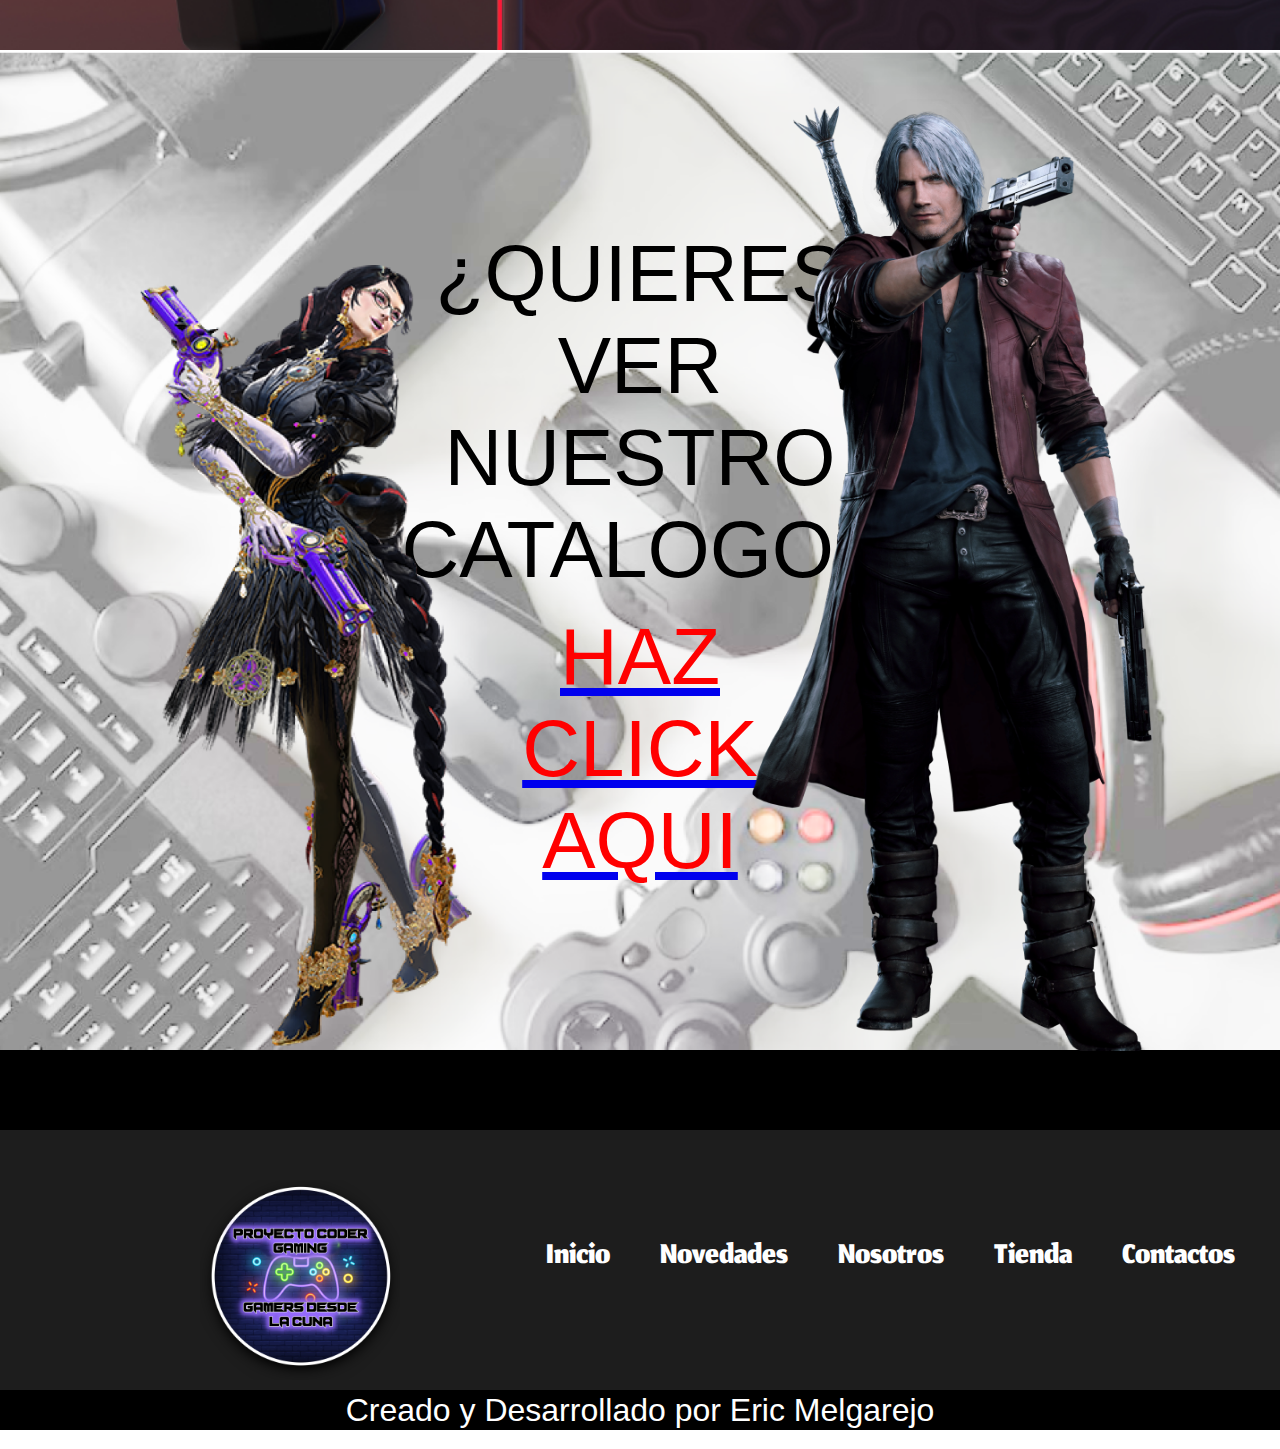
<file: pages/tienda.html>
<!DOCTYPE html>
<html lang="en">
    <head>
        <meta charset="UTF-8">
        <meta name="viewport" content="width=device-width, initial-scale=1.0">
        <link href="https://fonts.googleapis.com/css?family=JetBrains+Mono&display=swap" rel="stylesheet" />
        <link href="https://fonts.googleapis.com/css?family=Sansation&display=swap" rel="stylesheet" />
        <link href="https://fonts.googleapis.com/css?family=Jomhuria&display=swap" rel="stylesheet" />
        <link href="../css/style.css" rel="stylesheet" />
        <title>Proyecto Coder Gaming</title>
    </head>
    
    <body>
        <header>
            <nav> 
                <a href="" class="logo"><img src="../assets/img/logo1.png"></a>
                <ul class="enlinea">
                    <a href="../index.html">Inicio</a>
                    <a href="./novedades.html">Novedades</a>
                      <a href="./nosotros.html">Nosotros</a>
                       <a href="#">Tienda</a>
                       <a href="./contactos.html">Contactos</a>
                </ul>
            </nav>
        </header>

        <section class="nosotrosTienda">

            <div class="titulo">Proyecto Coder Gaming Store</div>
            <img src="../assets/img/supermario.png" alt="" class="supermario">
        </section>

    <section class="store">

        <p>En Proyecto Coder Gaming Store, nos apasiona brindarte la experiencia de juego definitiva. Somos tu destino confiable para todo lo relacionado con el mundo del gaming, desde hardware de alto rendimiento hasta accesorios de última generación.  Si eres un verdadero apasionado de los videojuegos, estás en el lugar correcto.</p>
        <p>Sumérgete en nuestra amplia selección de productos de alta calidad, diseñados para elevar tus sesiones de juego a niveles extraordinarios. Ofrecemos una variedad de opciones, desde potentes tarjetas gráficas y procesadores hasta monitores de alta resolución.</p>
        <p>Lo mejor de todo es que facilitamos el proceso de compra. Puedes explorar y adquirir nuestros productos de manera virtual, sin tener que salir de tu hogar. Con tan solo unos clics, puedes elegir tus artículos favoritos y concretar tu compra. Y no importa dónde te encuentres en el país, ¡nuestro servicio de envío llega hasta tu puerta!</p>   
        
    </section>

        <section class="store3">
         <img class="bayo" src="../assets/img/bayonetta.png" alt="">
         <img class="Dmc" src="../assets/img/Dndmc.png" alt="">
         <p class="vercatalogo">¿quieres ver nuestro catalogo?</p>
         <a href="Productos.html"><p class="clickaqui"> Haz click aqui</p></a>

         </section>

   <section class="espacio"></section>


    <footer class="piedepagina1">
        <img src="../assets/img/logo2.png" alt="">
        
        <nav> 
            <ul class="navbarfooter">
             <a href="../index.html">Inicio</a>
             <a href="./novedades.html">Novedades</a>
             <a href="./nosotros.html">Nosotros</a>
             <a href="#">Tienda</a>
             <a href="./contactos.html">Contactos</a>
            </ul>
        </nav>

      

    </footer>
    <div class="desarrolladopor"><p>Creado y Desarrollado por Eric Melgarejo</p></div>
    </body>
</html>
</file>
<file: css/style.css>
*{
    margin: 0;
    padding: 0;
    box-sizing: border-box;
}

header img{
    max-width: 100px;
    margin-left: 200px;
    margin-top: 20px;
    background-color: black;
    background-size: cover;

}
header {
    height: 150px;
    background-color: black;
    background-size: cover;
    
}
nav ul{
    display: flex;
    justify-content: center;
    gap: 3.125rem;
    margin-left: 500px;

}
.enlinea a{
  color: rgba(255,255,255,1);
  top: 0px;
  left: 0px;
  font-family: Jomhuria;
  font-weight: Regular;
  font-size: 40px;
  margin-top: -80px;
  text-decoration: none;
}

.seccion-con-imagen{
    background-image: url(../assets/img/fondoprincipal.png);/* Cambia 'ruta/de/tu/imagen.jpg' por la ruta real de tu imagen */
    width: 100%; 
    height: 780px;
    background-size: cover;
    background-repeat: no-repeat;
    background-position: center;
    display: flex;
    justify-content: center;
    text-align: center;
    flex-direction: column;
    
}
.supermario{
    width: 1050px; /* Ajusta el ancho de tu logo según tus necesidades */
    height: auto; /* Permite que la altura se ajuste proporcionalmente al ancho */
    position: relative;
    z-index: 2; /* Asegura que el logo esté superpuesto sobre el fondo */
    left: 420px;
    top: 80px;
    
}
.Product{
    width: 950px; /* Ajusta el ancho de tu logo según tus necesidades */
    height: auto; /* Permite que la altura se ajuste proporcionalmente al ancho */
    position: relative;
    z-index: 2; /* Asegura que el logo esté superpuesto sobre el fondo */
    left: 500px;
    top: 70px;
}
.titulo{
    color: white;
    font-size: 6em;
    font-family: jomhuria;
    display: flex;
    flex-direction: column;
    justify-content: center;
    align-items: center;
    padding-top: 150px;
}
.seccion-con-imagen1{
    height: 600px; /* Establece la altura de la sección al 100% del viewport height */
   background-image: url(../assets/img/fondo1.png);/* Cambia 'ruta/de/tu/imagen.jpg' por la ruta real de tu imagen */
    background-size: cover;
    display: flex;
    flex-direction: column;
    background-position: center;
    justify-content: center;
    align-items: right;
}
.titulo1{
    color: white;
    text-align: right;
    font-size: 4em;
    font-family: 'Gill Sans', 'Gill Sans MT', Calibri, 'Trebuchet MS', sans-serif;
      padding-right: 60px; 
}
.texto1{
    color: white;
    text-align: right;
    font-size: 2em;
    font-family: 'Gill Sans', 'Gill Sans MT', Calibri, 'Trebuchet MS', sans-serif;
      padding-right: 60px; 
      margin-left: 600px;
}
.jefemaestro{
    width: 250px; 
    height: auto; 
    position: absolute;
    left: 10%;
    z-index: 2; 
}
.seccion-con-imagen2{
    height: 400px; /* Establece la altura de la sección al 100% del viewport height */
   background-color: black;
    display: flex;
    flex-direction: column;
    color: white;
    background-position: center;
    justify-content: center;
    align-items: left;
    font-size: 4em;
    font-family: 'Gill Sans', 'Gill Sans MT', Calibri, 'Trebuchet MS', sans-serif;
      padding-left: 60px; 
      z-index: 2;
}
.texto2{
    color: white;
    text-align: left;
    font-size: 40px;
    font-family: 'Gill Sans', 'Gill Sans MT', Calibri, 'Trebuchet MS', sans-serif;
      padding-left: 0px; 
      margin-right: 600px;
      z-index: 2;
}
.nintendo{
    width: 810px; /* Ajusta el ancho de tu logo según tus necesidades */
    height: auto; /* Permite que la altura se ajuste proporcionalmente al ancho */
    position: absolute;
    left: 57%;
    z-index: 0; /* Asegura que el logo esté superpuesto sobre el fondo */
}


.titulodeentrada{
    color: white;
   padding-top: 40px;
   padding-bottom: 60px ;
    background-color: black;
    position: relative;
    font-family: Sansation;
    font-weight: bold;
    font-size: 50px;
    opacity: 1;
    text-align: center;
    display: flex;
    flex-direction: row;
    background-position: center;
    justify-content: center;
    align-items: center;

}
.Blogs{
    background-color: black;
    display: flex;
    justify-content: space-evenly;
    align-items: center;
    flex-direction: row;

}

    .card{
        width: 400px;
        height: 40rem;
        background-color: white;
        text-align: center;
        border: 1px solid rgba(0, 0, 0, 0.278);
        border-radius: 1.25rem; 
        overflow: hidden; 
}

.entrada1{
    box-shadow: -2px 2px 40px rgb(200, 255, 37);
    order: 1;
    align-self: flex-start;
}
div img{
    border-radius: 50%;
    width: 200px;
    height: 200px;
    overflow: hidden;
    margin-top: 50px;
}

div h3{
    text-align: center;
    font-size: 40px;
    color: black;
    padding-left: 50px;
    padding-right: 50px;
    padding-top: 20px;
    text-transform: uppercase;
    font-family: 'Gill Sans', 'Gill Sans MT', Calibri, 'Trebuchet MS', sans-serif;

}
div p{
    font-size: x-large;
    color: black;
    padding-left: 50px;
    padding-right: 50px;
    padding-top: 20px;
}

.entrada2{
    box-shadow: -2px 2px 40px rgb(255, 37, 37);
    order: 2;
    align-self: flex-start;
}

.entrada3{
    box-shadow: -2px 2px 40px rgb(208, 37, 255);
    order: 3;
    align-self: flex-end;
    position: relative;
}


.espacio{
    background-color: black;
    height: 80px;

}


footer{
    background-color: rgb(29, 29, 29);
    height: 260px;
}
footer img{
    max-width: 200px;
    margin-left: 200px;
    margin-top: 50px;
    background-color: rgb(29, 29, 29);
    background-size: cover;
}

.navbarfooter a{
    color: rgba(255,255,255,1);
    font-size: 3em;
    text-decoration: none;
    display: flex;
    flex-direction: column;
  font-family: Jomhuria;
  font-weight: Regular;
 margin-top: -150px;

}

.desarrolladopor{
height: 40px;
background-color: black;
display: flex;
justify-content: center;
align-items: center;

}

.desarrolladopor p{
    font-size: 2em;
    color: white;
    text-align: center;
    display: flex;
    padding-bottom: 20px;
    flex-direction: row;
    font-family: 'Gill Sans', 'Gill Sans MT', Calibri, 'Trebuchet MS', sans-serif;
}







@media(max-width:1024px){
     header{
        background-color: black;
     }
     nav ul{
        display: flex;
        justify-content: center;
        gap: 30px;
        margin-left: 300px;
    
    }
    .enlinea a{
        color:white;
        font-family: Jomhuria;
        font-weight: Regular;
        font-size: 35px;
        margin-top: -70px;
        text-decoration: none;
      }
      header img{
        max-width: 100px;
        margin-left: 100px;
        margin-top: 20px;
        background-color: black;
        background-size: cover;
    
    }
    .supermario{
        width: 600px; /* Ajusta el ancho de tu logo según tus necesidades */
        height: auto; /* Permite que la altura se ajuste proporcionalmente al ancho */
        position: relative;
        z-index: 2; /* Asegura que el logo esté superpuesto sobre el fondo */
        left: 210px;
        top: 180px;
        
    }
    .titulo1{
        color: white;
        text-align: right;
        font-size: 40px;
        font-family: 'Gill Sans', 'Gill Sans MT', Calibri, 'Trebuchet MS', sans-serif;
          padding-right: 60px; 
    }
    .texto1{
        color: white;
        text-align: right;
        font-size: 20px;
        font-family: 'Gill Sans', 'Gill Sans MT', Calibri, 'Trebuchet MS', sans-serif;
          padding-right: 60px; 
          margin-left: 400px;
          padding-top: 20px;
    }
    .jefemaestro{
        width: 250px; 
        height: auto; 
        position: absolute;
        left: 10%;
        z-index: 2; 
    }
    .seccion-con-imagen2{
        height: 400px; /* Establece la altura de la sección al 100% del viewport height */
       background-color: black;
        display: flex;
        flex-direction: column;
        color: white;
        background-position: center;
        justify-content: center;
        align-items: left;
        font-size: 40px;
        font-family: 'Gill Sans', 'Gill Sans MT', Calibri, 'Trebuchet MS', sans-serif;
          padding-left: 60px; 
          z-index: 2;
    }
    .texto2{
        color: white;
        text-align: left;
        font-size: 20px;
        font-family: 'Gill Sans', 'Gill Sans MT', Calibri, 'Trebuchet MS', sans-serif;
          padding-left: 0px; 
          margin-right: 600px;
          z-index: 2;
    }
    .nintendo{
        width: 600px; /* Ajusta el ancho de tu logo según tus necesidades */
        height: auto; /* Permite que la altura se ajuste proporcionalmente al ancho */
        position: absolute;
        left: 400px;
        z-index: 0; /* Asegura que el logo esté superpuesto sobre el fondo */
    }
    .titulodeentrada{
        color: white;
        padding-top: 40px;
        padding-bottom: 60px ;
        background-color: black;
        position: relative;
        font-family: Sansation;
        font-weight: bold;
        font-size: 50px;
        opacity: 1;
        text-align: center;
        display: flex;
        flex-direction: row;
        background-position: center;
        justify-content: center;
        align-items: center;
    
    }
    .Blogs{
        background-color: black;
        display: flex;
        justify-content: space-evenly;
        align-items: center;
        flex-direction: row;
    
    }
    
        .card{
            width: 250px;
            height: 30rem;
            background-color: white;
            text-align: center;
            border: 1px solid rgba(0, 0, 0, 0.278);
            border-radius: 1.25rem; 
            overflow: hidden; 
    }
    
    .entrada1{
        box-shadow: -2px 2px 40px rgb(200, 255, 37);
        order: 1;
        align-self: flex-start;
    }
    div img{
        border-radius: 50%;
        width: 150px;
        height: 150px;
        overflow: hidden;
        margin-top: 50px;
    }
    
    div h3{
        text-align: center;
        font-size: 20px;
        padding-left: 50px;
        padding-right: 50px;
        padding-top: 20px;
        text-transform: uppercase;
        font-family: 'Gill Sans', 'Gill Sans MT', Calibri, 'Trebuchet MS', sans-serif;
    
    }
    div p{
        font-size: 15px;
        padding-left: 50px;
        padding-right: 50px;
        padding-top: 20px;
    }
    
    .entrada2{
        box-shadow: -2px 2px 40px rgb(255, 37, 37);
        order: 2;
        align-self: flex-start;
    }
    
    .entrada3{
        box-shadow: -2px 2px 40px rgb(208, 37, 255);
        order: 3;
        align-self: flex-end;
        position: relative;
    }
    
    
    .espacio{
        background-color: black;
        height: 80px;
    
    }
    
    
    footer{
        background-color: rgb(29, 29, 29);
        height: 180px;
    }
    footer img{
        max-width: 100px;
        margin-left: 100px;
        margin-top: 20px;
        background-color: rgb(29, 29, 29);
        background-size: cover;
    }
    
    .navbarfooter a{
        color: rgba(255,255,255,1);
        font-size: 35px;
        text-decoration: none;
        display: flex;
        flex-direction: column;
      font-family: Jomhuria;
      font-weight: Regular;
     margin-top: -70px;
    
    }
    
    .desarrolladopor{
    height: 50px;
    background-color: black;
    
    }
    
    .desarrolladopor p{
        font-size: 20px;
        color: white;
        font-family: 'Gill Sans', 'Gill Sans MT', Calibri, 'Trebuchet MS', sans-serif;
    }
}





@media (max-width: 768px){
    header{
        background-color: rgb(0, 0, 0);
        height: 210px;
     }
     nav ul{
        display: flex;
        justify-content: flex-start;
        gap: 35px;
        margin-left: 90px;
    
    }
    .enlinea a{
        color:white;
        font-family: Jomhuria;
        font-weight: Regular;
        font-size: 40px;
        margin-top: 0px;
        text-decoration: none;
      }
      header img{
        max-width: 120px;
        margin-left: 300px;
        margin-top: 20px;
        background-color: black;
        background-size: cover;
    
    }
    .seccion-con-imagen{
        background-image: url(../assets/img/fondoprincipal.png);/* Cambia 'ruta/de/tu/imagen.jpg' por la ruta real de tu imagen */
        width: 100%; 
        height: 600px;
        background-size: cover;
        background-repeat: no-repeat;
        background-position: center;
        display: flex;
        justify-content: center;
        text-align: center;
        flex-direction: column;
    }
   
    .titulo{
        color: white;
        font-size: 4em;
        font-family: jomhuria;
        display: flex;
        flex-direction: column;
        justify-content: center;
        align-items: center;
        padding-top: 150px;
    }
    .supermario{
        width: 600px; /* Ajusta el ancho de tu logo según tus necesidades */
        height: auto; /* Permite que la altura se ajuste proporcionalmente al ancho */
        position: relative;
        z-index: 2; /* Asegura que el logo esté superpuesto sobre el fondo */
        left: 55px;
        top: 105px;
        
    }
    
    .titulo1{
        color: white;
        text-align: right;
        font-size: 25px;
        font-family: 'Gill Sans', 'Gill Sans MT', Calibri, 'Trebuchet MS', sans-serif;
          padding-right: 60px; 
    }
    .texto1{
        color: white;
        text-align: right;
        font-size: 20px;
        font-family: 'Gill Sans', 'Gill Sans MT', Calibri, 'Trebuchet MS', sans-serif;
          padding-right: 60px; 
          margin-left: 400px;
          padding-top: 20px;
    }
    .jefemaestro{
        width: 250px; 
        height: auto; 
        position: absolute;
        left: 10%;
        z-index: 2; 
    }
    .seccion-con-imagen2{
        height: 200px; /* Establece la altura de la sección al 100% del viewport height */
       background-color: black;
        display: flex;
        flex-direction: column;
        color: white;
        background-position: center;
        justify-content: center;
        align-items: left;
        font-size: 30px;
        font-family: 'Gill Sans', 'Gill Sans MT', Calibri, 'Trebuchet MS', sans-serif;
          padding-left: 60px; 
          z-index: 2;
    }
    .texto2{
        color: white;
        text-align: left;
        font-size: 20px;
        padding-top: 10px;
        font-family: 'Gill Sans', 'Gill Sans MT', Calibri, 'Trebuchet MS', sans-serif;
          padding-left: 0px; 
          margin-right: 350px;
          z-index: 2;
    }
    .nintendo{
        width: 350px; /* Ajusta el ancho de tu logo según tus necesidades */
        height: auto; /* Permite que la altura se ajuste proporcionalmente al ancho */
        position: absolute;
        left: 400px;
        z-index: 0; /* Asegura que el logo esté superpuesto sobre el fondo */
    }
    .titulodeentrada{
        color: white;
        padding-top: 40px;
        padding-bottom: 60px ;
        background-color: black;
        position: relative;
        font-family: Sansation;
        font-weight: bold;
        font-size: 40px;
        opacity: 1;
        text-align: center;
        display: flex;
        flex-direction: row;
        background-position: center;
        justify-content: center;
        align-items: center;
    
    }
    .Blogs{
        background-color: black;
        display: flex;
        justify-content: space-evenly;
        align-items: center;
        flex-direction: row;
    
    }
    
        .card{
            width: 300px;
            height: 30rem;
            background-color: white;
            text-align: center;
            border: 1px solid rgba(0, 0, 0, 0.278);
            border-radius: 1.25rem; 
            overflow: hidden; 
    }
    
    .entrada1{
        box-shadow: -2px 2px 40px rgb(200, 255, 37);
        order: 1;
        align-self: flex-start;
    }
    div img{
        border-radius: 50%;
        width: 150px;
        height: 150px;
        overflow: hidden;
        margin-top: 50px;
    }
    
    div h3{
        text-align: center;
        font-size: 25px;
        padding-left: 50px;
        padding-right: 50px;
        padding-top: 20px;
        text-transform: uppercase;
        font-family: 'Gill Sans', 'Gill Sans MT', Calibri, 'Trebuchet MS', sans-serif;
    
    }
    div p{
        font-size: 18px;
        padding-left: 50px;
        padding-right: 50px;
        padding-top: 20px;
    }
    
    .entrada2{
        box-shadow: -2px 2px 40px rgb(255, 37, 37);
        order: 2;
        align-self: flex-start;
    }
    
    .entrada3{
        display: none;
    }
    
    
    .espacio{
        background-color: black;
        height: 80px;
    
    }
    
    
    footer{
        background-color: rgb(29, 29, 29);
        height: 180px;
    }
    footer img{
        max-width: 120px;
        margin-left: 300px;
        margin-top: 15px;
        background-color: rgb(29, 29, 29);
        background-size: cover;
    }
    
    .navbarfooter a{
        color: rgba(255,255,255,1);
        font-size: 40px;
        text-decoration: none;
        display: flex;
        justify-content: center;
        gap: 30px;
        padding-top: 60px;
      font-family: Jomhuria;
      font-weight: Regular;
    
    }
    
    .desarrolladopor{
    height: 50px;
    background-color: black;
    
    }
    
    .desarrolladopor p{
        font-size: 20px;
        color: white;
        font-family: 'Gill Sans', 'Gill Sans MT', Calibri, 'Trebuchet MS', sans-serif;
    }
}

@media (max-width: 525px){
    /*header{
        background-color: rgb(0, 0, 0);
        height: 210px;
     }
     nav ul{
        display: flex;
        justify-content: flex-start;
        gap: 15px;
        margin-left: 40px;
    
    }
    .enlinea a{
        color:white;
        font-family: Jomhuria;
        font-weight: Regular;
        font-size: 30px;
        margin-top: 0px;
        text-decoration: none;
      }
      header img{
        max-width: 110px;
        margin-left: 180px;
        margin-top: 20px;
        background-color: black;
        background-size: cover;
    
    }
    .seccion-con-imagen{
        background-image: url(../assets/img/fondoprincipal.png); Cambia 'ruta/de/tu/imagen.jpg' por la ruta real de tu imagen 
        width: 100%; 
        height: 400px;
        background-size: cover;
        background-repeat: no-repeat;
        background-position: center;
        display: flex;
        justify-content: center;
        text-align: center;
        flex-direction: column;
    }
   
    .titulo{
        color: white;
        font-size: 55px;
        font-family: jomhuria;
        display: flex;
        flex-direction: column;
        justify-content: center;
        align-items: center;
        padding-top: 0px;
    }
    .supermario{
        width: 400px; 
        height: auto; 
        position: relative;
        z-index: 2; 
        left: 20px;
        top: 130px;
        
    }*/
    .seccion-con-imagen1{
        height: 700px; /* Establece la altura de la sección al 100% del viewport height */
       background-image: url(../assets/img/fondo1.png);/* Cambia 'ruta/de/tu/imagen.jpg' por la ruta real de tu imagen */
        background-size: cover;
        display: flex;
    flex-direction: column;
    background-position: center;
    justify-content: flex-start;
    align-items: center;
    }
    .titulo1{
        color: white;
        font-size: 30px;
        padding-right: 20px;
        padding-top: 30px;
        font-family: 'Gill Sans', 'Gill Sans MT', Calibri, 'Trebuchet MS', sans-serif;
    }
    .texto1{
        color: white;
        text-align: center;
        font-size: 20px;
        padding-right: 0px;
        margin-right: 50px;
        padding-top: 30px;
      margin-left: 50px;
        font-family: 'Gill Sans', 'Gill Sans MT', Calibri, 'Trebuchet MS', sans-serif;
    }
    .jefemaestro{
        width: 150px; 
        height: auto; 
        position: absolute;
        left: 35%;
        padding-top: 350px;
        z-index: 2; 
    }
    .seccion-con-imagen2{
        height: 300px; /* Establece la altura de la sección al 100% del viewport height */
       background-color: black;
       display: flex;
       flex-direction: column;
       background-position: center;
       justify-content: flex-start;
       align-items: center;
        font-size: 30px;
        font-family: 'Gill Sans', 'Gill Sans MT', Calibri, 'Trebuchet MS', sans-serif;
          padding-left: 0px; 
          padding-top: 20px;
          z-index: 2;
    }
    .texto2{
        color: white;
        text-align: center;
        font-size: 20px;
        padding-top: 10px;
        font-family: 'Gill Sans', 'Gill Sans MT', Calibri, 'Trebuchet MS', sans-serif;
          padding-left: 15px;
          padding-right: 15px; 
          margin-right: 0px;
          z-index: 2;
    }
    .nintendo{
        width: 450px; /* Ajusta el ancho de tu logo según tus necesidades */
        height: auto; /* Permite que la altura se ajuste proporcionalmente al ancho */
        position: absolute;
        left: 0px;
        padding-top: 150px;
        z-index: 0; /* Asegura que el logo esté superpuesto sobre el fondo */
    }
    .titulodeentrada{
        color: white;
        padding-top: 40px;
        padding-bottom: 60px ;
        background-color: black;
        position: relative;
        font-family: Sansation;
        font-weight: bold;
        font-size: 30px;
        opacity: 1;
        text-align: center;
        display: flex;
        flex-direction: row;
        background-position: center;
        justify-content: center;
        align-items: center;
    
    }
    .Blogs{
        background-color: black;
        display: flex;
        justify-content: space-evenly;
        align-items: center;
        flex-direction: row;
    
    }
    
        .card{
            width: 300px;
            height: 32rem;
            background-color: white;
            text-align: center;
            border: 1px solid rgba(0, 0, 0, 0.278);
            border-radius: 1.25rem; 
            overflow: hidden; 
    }
    
    .entrada1{
        box-shadow: -2px 2px 40px rgb(200, 255, 37);
        order: 1;
        align-self: flex-start;
    }
    div img{
        border-radius: 50%;
        width: 150px;
        height: 150px;
        overflow: hidden;
        margin-top: 50px;
    }
    
    div h3{
        text-align: center;
        font-size: 25px;
        padding-left: 50px;
        padding-right: 50px;
        padding-top: 20px;
        text-transform: uppercase;
        font-family: 'Gill Sans', 'Gill Sans MT', Calibri, 'Trebuchet MS', sans-serif;
    
    }
    div p{
        font-size: 18px;
        padding-left: 50px;
        padding-right: 50px;
        padding-top: 20px;
    }
    
    .entrada2{
        display: none;
    }
    
    .entrada3{
        display: none;
    }
    
    
    .espacio{
        background-color: black;
        height: 80px;
    
    }
    
    
    footer{
        background-color: rgb(29, 29, 29);
        height: 180px;
    }
    footer img{
        max-width: 120px;
        margin-left: 150px;
        margin-top: 10px;
        background-color: rgb(29, 29, 29);
        background-size: cover;
    }
    
    .navbarfooter a{
        color: rgba(255,255,255,1);
        font-size: 30px;
        text-decoration: none;
        display: flex;
        justify-content: center;
        gap: 20px;
        padding-top: 70px;
      font-family: Jomhuria;
      font-weight: Regular;
    
    }
    
    .desarrolladopor{
    height: 50px;
    background-color: black;
    
    }
    
    .desarrolladopor p{
        font-size: 15px;
        padding-top: 10px;
        color: white;
        font-family: 'Gill Sans', 'Gill Sans MT', Calibri, 'Trebuchet MS', sans-serif;
    }
}

    @media (max-width: 525px){
    header{
        background-color: rgb(0, 0, 0);
        height: 210px;
     }
     nav ul{
        display: flex;
        justify-content: flex-start;
        gap: 15px;
        margin-left: 40px;
    
    }
    .enlinea a{
        color:white;
        font-family: Jomhuria;
        font-weight: Regular;
        font-size: 30px;
        margin-top: 0px;
        text-decoration: none;
      }
      header img{
        max-width: 110px;
        margin-left: 180px;
        margin-top: 20px;
        background-color: black;
        background-size: cover;
    
    }
    .seccion-con-imagen{
        background-image: url(../assets/img/fondoprincipal.png);/* Cambia 'ruta/de/tu/imagen.jpg' por la ruta real de tu imagen */
        width: 100%; 
        height: 400px;
        background-size: cover;
        background-repeat: no-repeat;
        background-position: center;
        display: flex;
        justify-content: center;
        text-align: center;
        flex-direction: column;
    }
   
    .titulo{
        color: white;
        font-size: 55px;
        font-family: jomhuria;
        display: flex;
        flex-direction: column;
        justify-content: center;
        align-items: center;
        padding-top: 0px;
    }
    .supermario{
        width: 400px; /* Ajusta el ancho de tu logo según tus necesidades */
        height: auto; /* Permite que la altura se ajuste proporcionalmente al ancho */
        position: relative;
        z-index: 2; /* Asegura que el logo esté superpuesto sobre el fondo */
        left: 20px;
        top: 130px;
        
    }
    .seccion-con-imagen1{
        height: 700px; /* Establece la altura de la sección al 100% del viewport height */
       background-image: url(../assets/img/fondo1.png);/* Cambia 'ruta/de/tu/imagen.jpg' por la ruta real de tu imagen */
        background-size: cover;
        display: flex;
    flex-direction: column;
    background-position: center;
    justify-content: flex-start;
    align-items: center;
    }
    .titulo1{
        color: white;
        font-size: 30px;
        padding-right: 20px;
        padding-top: 30px;
        font-family: 'Gill Sans', 'Gill Sans MT', Calibri, 'Trebuchet MS', sans-serif;
    }
    .texto1{
        color: white;
        text-align: center;
        font-size: 20px;
        padding-right: 0px;
        margin-right: 50px;
        padding-top: 30px;
      margin-left: 50px;
        font-family: 'Gill Sans', 'Gill Sans MT', Calibri, 'Trebuchet MS', sans-serif;
    }
    .jefemaestro{
        width: 150px; 
        height: auto; 
        position: absolute;
        left: 35%;
        padding-top: 350px;
        z-index: 2; 
    }
    .seccion-con-imagen2{
        height: 300px; /* Establece la altura de la sección al 100% del viewport height */
       background-color: black;
       display: flex;
       flex-direction: column;
       background-position: center;
       justify-content: flex-start;
       align-items: center;
        font-size: 30px;
        font-family: 'Gill Sans', 'Gill Sans MT', Calibri, 'Trebuchet MS', sans-serif;
          padding-left: 0px; 
          padding-top: 20px;
          z-index: 2;
    }
    .texto2{
        color: white;
        text-align: center;
        font-size: 20px;
        padding-top: 10px;
        font-family: 'Gill Sans', 'Gill Sans MT', Calibri, 'Trebuchet MS', sans-serif;
          padding-left: 15px;
          padding-right: 15px; 
          margin-right: 0px;
          z-index: 2;
    }
    .nintendo{
        width: 450px; /* Ajusta el ancho de tu logo según tus necesidades */
        height: auto; /* Permite que la altura se ajuste proporcionalmente al ancho */
        position: absolute;
        left: 0px;
        padding-top: 150px;
        z-index: 0; /* Asegura que el logo esté superpuesto sobre el fondo */
    }
    .titulodeentrada{
        color: white;
        padding-top: 40px;
        padding-bottom: 60px ;
        background-color: black;
        position: relative;
        font-family: Sansation;
        font-weight: bold;
        font-size: 30px;
        opacity: 1;
        text-align: center;
        display: flex;
        flex-direction: row;
        background-position: center;
        justify-content: center;
        align-items: center;
    
    }
    .Blogs{
        background-color: black;
        display: flex;
        justify-content: space-evenly;
        align-items: center;
        flex-direction: row;
    
    }
    
        .card{
            width: 300px;
            height: 32rem;
            background-color: white;
            text-align: center;
            border: 1px solid rgba(0, 0, 0, 0.278);
            border-radius: 1.25rem; 
            overflow: hidden; 
    }
    
    .entrada1{
        box-shadow: -2px 2px 40px rgb(200, 255, 37);
        order: 1;
        align-self: flex-start;
    }
    div img{
        border-radius: 50%;
        width: 150px;
        height: 150px;
        overflow: hidden;
        margin-top: 50px;
    }
    
    div h3{
        text-align: center;
        font-size: 25px;
        padding-left: 50px;
        padding-right: 50px;
        padding-top: 20px;
        text-transform: uppercase;
        font-family: 'Gill Sans', 'Gill Sans MT', Calibri, 'Trebuchet MS', sans-serif;
    
    }
    div p{
        font-size: 18px;
        padding-left: 50px;
        padding-right: 50px;
        padding-top: 20px;
    }
    
    .entrada2{
        display: none;
    }
    
    .entrada3{
        display: none;
    }
    
    
    .espacio{
        background-color: black;
        height: 80px;
    
    }
    
    
    footer{
        background-color: rgb(29, 29, 29);
        height: 180px;
    }
    footer img{
        max-width: 120px;
        margin-left: 150px;
        margin-top: 10px;
        background-color: rgb(29, 29, 29);
        background-size: cover;
    }
    
    .navbarfooter a{
        color: rgba(255,255,255,1);
        font-size: 30px;
        text-decoration: none;
        display: flex;
        justify-content: center;
        gap: 20px;
        padding-top: 70px;
      font-family: Jomhuria;
      font-weight: Regular;
    
    }
    
    .desarrolladopor{
    height: 50px;
    background-color: black;
    
    }
    
    .desarrolladopor p{
        font-size: 15px;
        padding-top: 10px;
        color: white;
        font-family: 'Gill Sans', 'Gill Sans MT', Calibri, 'Trebuchet MS', sans-serif;
    }
}
@media (max-width: 425px){
    header{
        background-color: rgb(0, 0, 0);
        height: 175px;
     }
     nav ul{
        display: flex;
        justify-content: flex-start;
        gap: 10px;
        margin-left: 35px;
    
    }
    .enlinea a{
        color:white;
        font-family: Jomhuria;
        font-weight: Regular;
        font-size: 28px;
        margin-top: 0px;
        text-decoration: none;
      }
      header img{
        max-width: 100px;
        margin-left: 155px;
        margin-top: 20px;
        background-color: black;
        background-size: cover;
    
    }
    .seccion-con-imagen{
        background-image: url(../assets/img/fondoprincipal.png);/* Cambia 'ruta/de/tu/imagen.jpg' por la ruta real de tu imagen */
        width: 100%; 
        height: 400px;
        background-size: cover;
        background-repeat: no-repeat;
        background-position: center;
        display: flex;
        justify-content: center;
        text-align: center;
        flex-direction: column;
    }
   
    .titulo{
        color: white;
        font-size: 55px;
        font-family: jomhuria;
        display: flex;
        flex-direction: column;
        justify-content: center;
        align-items: center;
        padding-top: 0px;
    }
    .supermario{
        width: 320px; /* Ajusta el ancho de tu logo según tus necesidades */
        height: auto; /* Permite que la altura se ajuste proporcionalmente al ancho */
        position: relative;
        z-index: 2; /* Asegura que el logo esté superpuesto sobre el fondo */
        left: 30px;
        top: 135px;
        
    }
    .seccion-con-imagen1{
        height: 700px; /* Establece la altura de la sección al 100% del viewport height */
       background-image: url(../assets/img/fondo1.png);/* Cambia 'ruta/de/tu/imagen.jpg' por la ruta real de tu imagen */
        background-size: cover;
        display: flex;
    flex-direction: column;
    background-position: center;
    justify-content: flex-start;
    align-items: center;
    }
    .titulo1{
        color: white;
        font-size: 25px;
        padding-right: 0px;
        padding-top: 30px;
        font-family: 'Gill Sans', 'Gill Sans MT', Calibri, 'Trebuchet MS', sans-serif;
    }
    .texto1{
        color: white;
        text-align: center;
        font-size: 18px;
        padding-right: 0px;
        margin-right: 50px;
        padding-top: 30px;
      margin-left: 50px;
        font-family: 'Gill Sans', 'Gill Sans MT', Calibri, 'Trebuchet MS', sans-serif;
    }
    .jefemaestro{
        width: 150px; 
        height: auto; 
        position: absolute;
        left: 35%;
        padding-top: 350px;
        z-index: 2; 
    }
    .seccion-con-imagen2{
        height: 300px; /* Establece la altura de la sección al 100% del viewport height */
       background-color: black;
       display: flex;
       flex-direction: column;
       background-position: center;
       justify-content: flex-start;
       align-items: center;
        font-size: 25px;
        font-family: 'Gill Sans', 'Gill Sans MT', Calibri, 'Trebuchet MS', sans-serif;
          padding-left: 0px; 
          padding-top: 20px;
          z-index: 2;
    }
    .texto2{
        color: white;
        text-align: center;
        font-size: 18px;
        padding-top: 10px;
        font-family: 'Gill Sans', 'Gill Sans MT', Calibri, 'Trebuchet MS', sans-serif;
          padding-left: 15px;
          padding-right: 15px; 
          margin-right: 0px;
          z-index: 2;
    }
    .nintendo{
        width: 410px; /* Ajusta el ancho de tu logo según tus necesidades */
        height: auto; /* Permite que la altura se ajuste proporcionalmente al ancho */
        position: absolute;
        left: 0px;
        padding-top: 150px;
        z-index: 0; /* Asegura que el logo esté superpuesto sobre el fondo */
    }
    .titulodeentrada{
        color: white;
        padding-top: 40px;
        padding-bottom: 60px ;
        background-color: black;
        position: relative;
        font-family: Sansation;
        font-weight: bold;
        font-size: 30px;
        opacity: 1;
        text-align: center;
        display: flex;
        flex-direction: row;
        background-position: center;
        justify-content: center;
        align-items: center;
    
    }
    .Blogs{
        background-color: black;
        display: flex;
        justify-content: space-evenly;
        align-items: center;
        flex-direction: row;
    
    }
    
        .card{
            width: 300px;
            height: 32rem;
            background-color: white;
            text-align: center;
            border: 1px solid rgba(0, 0, 0, 0.278);
            border-radius: 1.25rem; 
            overflow: hidden; 
    }
    
    .entrada1{
        box-shadow: -2px 2px 40px rgb(200, 255, 37);
        order: 1;
        align-self: flex-start;
    }
    div img{
        border-radius: 50%;
        width: 150px;
        height: 150px;
        overflow: hidden;
        margin-top: 50px;
    }
    
    div h3{
        text-align: center;
        font-size: 25px;
        padding-left: 50px;
        padding-right: 50px;
        padding-top: 20px;
        text-transform: uppercase;
        font-family: 'Gill Sans', 'Gill Sans MT', Calibri, 'Trebuchet MS', sans-serif;
    
    }
    div p{
        font-size: 18px;
        padding-left: 50px;
        padding-right: 50px;
        padding-top: 20px;
    }
    
    .entrada2{
        display: none;
    }
    
    .entrada3{
        display: none;
    }
    
    
    .espacio{
        background-color: black;
        height: 80px;
    
    }
    
    
    footer{
        background-color: rgb(29, 29, 29);
        height: 180px;
    }
    footer img{
        max-width: 120px;
        margin-left: 150px;
        margin-top: 10px;
        background-color: rgb(29, 29, 29);
        background-size: cover;
    }
    
    .navbarfooter a{
        color: rgba(255,255,255,1);
        font-size: 26px;
        text-decoration: none;
        display: flex;
        justify-content: center;
        gap: 20px;
        padding-left: 5px;
        padding-top: 70px;
      font-family: Jomhuria;
      font-weight: Regular;
    
    }
    
    .desarrolladopor{
    height: 50px;
    background-color: black;
    
    }
    
    .desarrolladopor p{
        font-size: 15px;
        padding-top: 10px;
        color: white;
        font-family: 'Gill Sans', 'Gill Sans MT', Calibri, 'Trebuchet MS', sans-serif;
    }
}




/* novedades */
/* novedades */
/* novedades */
/* novedades */
/* novedades */


.novedades{
    background-image: url(../assets/img/fondonovedades.png);
    width: 100%; 
    height: 700px;
    background-size: cover;
    background-repeat: no-repeat;
    background-position: center;
    display: flex;
    justify-content: center;
    text-align: center;
    flex-direction: column;

}
/* .titulo{
    color: white;
    font-size: 7em;
    font-family: jomhuria;
    display: flex;
    flex-direction: column;
    justify-content: center;
    align-items: center;
    padding-top: 150px;
} */

.novedades2{
    height: 300px;
    background-image: url(../assets/img/fondo1.png);/* Cambia 'ruta/de/tu/imagen.jpg' por la ruta real de tu imagen */
    background-size: cover;
    background-repeat: no-repeat;
    margin: 0;
    padding: 0;
    display: flex;
    justify-content: center;
    align-items: center;
}
.novedades2 div{
    font-size: 3em;
    color: white;
    text-align: center;
    display: flex;
    padding-left: 400px;
    padding-right: 400px;
    flex-direction: row;
    font-family: 'Gill Sans', 'Gill Sans MT', Calibri, 'Trebuchet MS', sans-serif;

}

@media (max-width: 1024px){
    .novedades2{
        height: 300px;
        background-image: url(../assets/img/fondo1.png);/* Cambia 'ruta/de/tu/imagen.jpg' por la ruta real de tu imagen */
        background-size: cover;
        background-repeat: no-repeat;
        margin: 0;
        padding: 0;
        display: flex;
        justify-content: center;
        align-items: center;
    }
    .novedades2 div{
        font-size: 30px;
        color: white;
        text-align: center;
        display: flex;
        padding-left: 200px;
        padding-right: 200px;
        font-family: 'Gill Sans', 'Gill Sans MT', Calibri, 'Trebuchet MS', sans-serif;
    
    }
}
@media (max-width: 768px){
    .novedades{
        height: 600px;
        width: 100%; 
        background-size: cover;
        background-repeat: no-repeat;
        background-position: center;
        display: flex;
        justify-content: center;
        text-align: center;
        flex-direction: column;
    
    }
    .novedades2{
        height: 300px;
        background-image: url(../assets/img/fondo1.png);/* Cambia 'ruta/de/tu/imagen.jpg' por la ruta real de tu imagen */
        background-size: cover;
        background-repeat: no-repeat;
        display: flex;
        justify-content: center;
        align-items: center;
    }
    .novedades2 div{
        font-size: 25px;
        color: white;
        text-align: center;
        display: flex;
        padding-left: 150px;
        padding-right: 150px;
        font-family: 'Gill Sans', 'Gill Sans MT', Calibri, 'Trebuchet MS', sans-serif;
    
    }

}
@media (max-width: 525px){
    .novedades{
        height: 430px;
    }
    .novedades2{
        height: 300px;
        background-image: url(../assets/img/fondo1.png);/* Cambia 'ruta/de/tu/imagen.jpg' por la ruta real de tu imagen */
        background-size: cover;
        background-repeat: no-repeat;
        display: flex;
        justify-content: center;
        align-items: center;
    }
    .novedades2 div{
        font-size: 20px;
        color: white;
        text-align: center;
        display: flex;
        padding-left: 50px;
        padding-right: 50px;
        font-family: 'Gill Sans', 'Gill Sans MT', Calibri, 'Trebuchet MS', sans-serif;
    
    }

}

@media (max-width: 425px){
    .novedades{
        height: 415px;
    }
    .novedades2{
        height: 150px;
        background-image: url(../assets/img/fondo1.png);/* Cambia 'ruta/de/tu/imagen.jpg' por la ruta real de tu imagen */
        background-size: cover;
        background-repeat: no-repeat;
        display: flex;
        justify-content: center;
        align-items: center;
    }
    .novedades2 div{
        font-size: 20px;
        color: white;
        text-align: center;
        display: flex;
        padding-left: 50px;
        padding-right: 50px;
        font-family: 'Gill Sans', 'Gill Sans MT', Calibri, 'Trebuchet MS', sans-serif;
    
    }

}




/* nosotros */
/* nosotros */
/* nosotros */
/* nosotros */
/* nosotros */

.nosotros{
    background-image: url(../assets/img/fondonovedades.png);
    width: 100%; 
    height: 700px;
    background-size: cover;
    background-repeat: no-repeat;
    background-position: center;
    display: flex;
    justify-content: center;
    text-align: center;
    flex-direction: column;
}

.nosotros2 {
    height: 1000px;
    background-image: url(../assets/img/fondo1.png);/* Cambia 'ruta/de/tu/imagen.jpg' por la ruta real de tu imagen */
    background-size: cover;
    background-repeat: no-repeat;
}
.nosotros2 p{
    font-size: 30px;
    color: white;
    text-align: left;
    padding-left: 50px;
    padding-right: 800px;
    padding-top: 50px;
}


section .uss{
    width: 450px; 
    height: auto; 
    position: absolute;
    left: 72%;
    z-index: 2; 
    margin-top: 75px;
}
section .ezioo{
    width: 480px; 
    height: auto; 
    position: absolute;
    left: 60%;
    margin-top: 75px;
    z-index: 1; 
}
section .codd{
    width: 500px; 
    height: auto; 
    position: absolute;
    left: 70%;
    margin-top: 435px;
    z-index: 3; 
}
@media (max-width: 1024px){
    .nosotros{
        background-image: url(../assets/img/fondonovedades.png);
        width: 100%; 
        height: 780px;
        background-size: cover;
        background-repeat: no-repeat;
        background-position: center;
        display: flex;
        justify-content: center;
        text-align: center;
        flex-direction: column;
    }
    
    .nosotros2 {
        height: 950px;
        background-image: url(../assets/img/fondo1.png);/* Cambia 'ruta/de/tu/imagen.jpg' por la ruta real de tu imagen */
        background-size: cover;
        background-repeat: no-repeat;
    }
    .nosotros2 p{
        font-size: 20px;
        color: white;
        text-align: center;
    padding-right: 100px;
    padding-left: 100px;
    padding-top: 30px;
        
    }
    
    
    section .uss{
        width: 165px; 
        height: auto; 
        position: absolute;
        left: 5%;
        right: 0%;
        z-index: 2; 
        margin-top: 610px;
    }
    section .ezioo{
        width: 180px; 
        height: auto; 
        position: absolute;
        left: 45%;
        right: 0%;
        z-index: 2; 
        margin-top: 625px;
    }
    section .codd{
        width: 220px; 
        height: auto; 
        position: absolute;
        left: 75%;
        right: 5%;
        z-index: 2; 
        margin-top: 700px;
    }

}
@media (max-width: 768px){
    .nosotros{
        background-image: url(../assets/img/fondonovedades.png);
        width: 100%; 
        height: 600px;
        background-size: cover;
        background-repeat: no-repeat;
        background-position: center;
        display: flex;
        justify-content: center;
        text-align: center;
        flex-direction: column;
    }
    
    .nosotros2 {
        height: 950px;
        background-image: url(../assets/img/fondo1.png);/* Cambia 'ruta/de/tu/imagen.jpg' por la ruta real de tu imagen */
        background-size: cover;
        background-repeat: no-repeat;
    }
    .nosotros2 p{
        font-size: 18px;
        color: white;
        text-align: center;
    padding-right: 100px;
    padding-left: 100px;
    padding-top: 30px;
        
    }
    
    
    section .uss{
        width: 165px; 
        height: auto; 
        position: absolute;
        left: 5%;
        right: 0%;
        z-index: 2; 
        margin-top: 610px;
    }
    section .ezioo{
        width: 180px; 
        height: auto; 
        position: absolute;
        left: 45%;
        right: 0%;
        z-index: 2; 
        margin-top: 625px;
    }
    section .codd{
        width: 220px; 
        height: auto; 
        position: absolute;
        left: 75%;
        right: 5%;
        z-index: 2; 
        margin-top: 700px;
    }

}
@media (max-width: 525px){
    .nosotros{
        background-image: url(../assets/img/fondonovedades.png);
        width: 100%; 
        height: 430px;
        background-size: cover;
        background-repeat: no-repeat;
        background-position: center;
        display: flex;
        justify-content: center;
        text-align: center;
        flex-direction: column;
    }
    
    .nosotros2 {
        height: 950px;
        background-image: url(../assets/img/fondo1.png);/* Cambia 'ruta/de/tu/imagen.jpg' por la ruta real de tu imagen */
        background-size: cover;
        background-repeat: no-repeat;
    }
    .nosotros2 p{
        font-size: 15px;
        color: white;
        text-align: center;
    padding-right: 60px;
    padding-left: 60px;
    padding-top: 30px;
        
    }
    
    
    section .uss{
        width: 155px; 
        height: auto; 
        position: absolute;
        left: 2%;
        right: 0%;
        z-index: 2; 
        margin-top: 635px;
    }
    section .ezioo{
        width: 180px; 
        height: auto; 
        position: absolute;
        left: 65%;
        right: 0%;
        z-index: 2; 
        margin-top: 625px;
    }
    section .codd{
        display: none;
    }


}


@media (max-width: 425px){
    .nosotros{
        background-image: url(../assets/img/fondonovedades.png);
        width: 100%; 
        height: 420px;
        background-size: cover;
        background-repeat: no-repeat;
        background-position: center;
        display: flex;
        justify-content: center;
        text-align: center;
        flex-direction: column;
    }
    
    .nosotros2 {
        height: 950px;
        background-image: url(../assets/img/fondo1.png);/* Cambia 'ruta/de/tu/imagen.jpg' por la ruta real de tu imagen */
        background-size: cover;
        background-repeat: no-repeat;
    }
    .nosotros2 p{
        font-size: 14px;
        color: white;
        text-align: center;
    padding-right: 60px;
    padding-left: 60px;
    padding-top: 30px;
        
    }
    
    
    section .uss{
        width: 100px; 
        height: auto; 
        position: absolute;
        left: 2%;
        right: 0%;
        z-index: 2; 
        margin-top: 740px;
    }
    section .ezioo{
        width: 120px; 
        height: auto; 
        position: absolute;
        left: 65%;
        right: 0%;
        z-index: 2; 
        margin-top: 740px;
    }
    section .codd{
        display: none;
    }


}




/* STORE */
/* STORE */
/* STORE */
/* STORE */
/* STORE */
.nosotrosTienda{
    background-image: url(../assets/img/fondonovedades.png);
    width: 100%; 
    height: 700px;
    background-size: cover;
    background-repeat: no-repeat;
    background-position: center;
    display: flex;
    justify-content: center;
    text-align: center;
    flex-direction: column;
}

.store{
    height: 800px;
    background-image: url(../assets/img/fondo\ store.png);
    background-size: cover;
    background-repeat: no-repeat;
    display: flex;
    flex-direction: column;
  
}
.store p{
    color: white;
    font-size: 40px;
    font-family: jomhuria;
      padding-left: 900px;
      padding-right: 50px;
      padding-top: 40px;
      padding-bottom: 40px;
      text-align: right;
      display: flex;
      justify-content: flex-end;
      align-items: center;
    flex-direction: column;
}

.store3{
    height: 1000px;
    background-image: url(../assets/img/storefondo.png);
    background-size: cover;
    background-repeat: no-repeat;
    display: flex;
    flex-direction: column;
    margin: 0;
    padding: 0;
    justify-content: center;
    align-items: center;

}

.bayo{
    width: 400px; 
    height: auto; 
    position: absolute;
    left: 10%;
    padding-top: 140px;
    z-index: 1;

}

.Dmc{
    width: 400px; 
    height: auto; 
    position: absolute;
    right: 10%;
    padding-top: 50px;
    z-index: 2;
}

.vercatalogo{
    color: black;
    text-transform: uppercase;
    text-align: center;
    font-size: 5em;
      margin-top: 15px;
      display: flex;
    flex-direction: column;
    padding-left: 30%;
    padding-right: 30%;
    font-family: 'Gill Sans', 'Gill Sans MT', Calibri, 'Trebuchet MS', sans-serif;
}

.clickaqui{
    color: red;
    text-transform: uppercase;
    text-align: center;
    font-size: 5em;
      margin-top: 15px;
      display: flex;
    flex-direction: column;
    padding-left: 30%;
    padding-right: 30%;
    font-family: 'Gill Sans', 'Gill Sans MT', Calibri, 'Trebuchet MS', sans-serif;
}
@media (max-width: 1680px){
    .store p{
        color: white;
        font-size: 35px;
        font-family: jomhuria;
          padding-left: 500px;
          padding-right: 20px;
          padding-top: 50px;
          padding-bottom: 0px;
          text-align: right;
          display: flex;
          justify-content: flex-end;
          align-items: center;
        flex-direction: column;
    }

}
@media (max-width: 1024px){
    .nosotrosTienda{
        background-image: url(../assets/img/fondonovedades.png);
        width: 100%; 
        height: 780px;
        background-size: cover;
        background-repeat: no-repeat;
        background-position: center;
        display: flex;
        justify-content: center;
        text-align: center;
        flex-direction: column;
    }
    .store{
        height: 700px;
        background-image: url(../assets/img/fondo\ store.png);
        background-size: cover;
        background-repeat: no-repeat;
        display: flex;
        flex-direction: column;
      
    }
    .store p{
        color: white;
        font-size: 30px;
        font-family: jomhuria;
          padding-left: 400px;
          padding-right: 20px;
          padding-top: 50px;
          padding-bottom: 0px;
          text-align: right;
          display: flex;
          justify-content: flex-end;
          align-items: center;
        flex-direction: column;
    }
    
    .store3{
        height: 1000px;
        background-image: url(../assets/img/storefondo.png);
        background-size: cover;
        background-repeat: no-repeat;
        display: flex;
        flex-direction: column;
        margin: 0;
        padding: 0;
        justify-content: center;
        align-items: center;
    
    }
    
    .bayo{
        width: 250px; 
        height: auto; 
        position: absolute;
        left: 5%;
        padding-top: 130px;
        z-index: 1;
    
    }
    
    .Dmc{
        width: 200px; 
        height: auto; 
        position: absolute;
        right: 5%;
        padding-top: 50px;
        z-index: 2;
    }
    
    .vercatalogo{
        color: black;
        text-transform: uppercase;
        text-align: center;
        font-size: 50px;
          margin-top: 15px;
          display: flex;
        flex-direction: column;
        padding-left: 30%;
        padding-right: 30%;
        font-family: 'Gill Sans', 'Gill Sans MT', Calibri, 'Trebuchet MS', sans-serif;
    }
    
    .clickaqui{
        color: red;
        text-transform: uppercase;
        text-align: center;
        font-size: 50px;
          margin-top: 15px;
          display: flex;
        flex-direction: column;
        padding-left: 15%;
        padding-right: 15%;
        font-family: 'Gill Sans', 'Gill Sans MT', Calibri, 'Trebuchet MS', sans-serif;
    }

}
@media (max-width: 768px){
    .nosotrosTienda{
        background-image: url(../assets/img/fondonovedades.png);
        width: 100%; 
        height: 600px;
        background-size: cover;
        background-repeat: no-repeat;
        background-position: center;
        display: flex;
        justify-content: center;
        text-align: center;
        flex-direction: column;
    }
    .store{
        height: 700px;
        background-image: url(../assets/img/fondo\ store.png);
        background-size: cover;
        background-repeat: no-repeat;
        display: flex;
        flex-direction: column;
      
    }
    .store p{
        color: white;
        font-size: 25px;
        font-family: jomhuria;
          padding-left: 300px;
          padding-right: 20px;
          padding-top: 50px;
          padding-bottom: 0px;
          text-align: right;
          display: flex;
          justify-content: flex-end;
          align-items: center;
        flex-direction: column;
    }
    
    .store3{
        height: 1000px;
        background-image: url(../assets/img/storefondo.png);
        background-size: cover;
        background-repeat: no-repeat;
        display: flex;
        flex-direction: column;
        margin: 0;
        padding: 0;
        justify-content: center;
        align-items: center;
    
    }
    
    .bayo{
        width: 250px; 
        height: auto; 
        position: absolute;
        left: 5%;
        padding-top: 130px;
        z-index: 1;
    
    }
    
    .Dmc{
        width: 200px; 
        height: auto; 
        position: absolute;
        right: 5%;
        padding-top: 50px;
        z-index: 2;
    }
    
    .vercatalogo{
        color: black;
        text-transform: uppercase;
        text-align: center;
        font-size: 50px;
          margin-top: 15px;
          display: flex;
        flex-direction: column;
        padding-left: 30%;
        padding-right: 30%;
        font-family: 'Gill Sans', 'Gill Sans MT', Calibri, 'Trebuchet MS', sans-serif;
    }
    
    .clickaqui{
        color: red;
        text-transform: uppercase;
        text-align: center;
        font-size: 50px;
          margin-top: 15px;
          display: flex;
        flex-direction: column;
        padding-left: 15%;
        padding-right: 15%;
        font-family: 'Gill Sans', 'Gill Sans MT', Calibri, 'Trebuchet MS', sans-serif;
    }

}
@media (max-width: 525px){
    .nosotrosTienda{
        background-image: url(../assets/img/fondonovedades.png);
        width: 100%; 
        height: 430px;
        background-size: cover;
        background-repeat: no-repeat;
        background-position: center;
        display: flex;
        justify-content: center;
        text-align: center;
        flex-direction: column;
    }
    .nosotrosTienda, .supermario{
padding-left: 30px;
    }
    .store{
        height: 750px;
        background-image: url(../assets/img/fondo\ store.png);
        background-size: cover;
        background-repeat: no-repeat;
        display: flex;
        flex-direction: column;
      
    }
    .store p{
        color: white;
        font-size: 25px;
        font-family: jomhuria;
          padding-left: 20px;
          padding-right: 20px;
          padding-top: 50px;
          padding-bottom: 0px;
          text-align: right;
          display: flex;
          justify-content: flex-end;
          align-items: center;
        flex-direction: column;
    }
    
    .store3{
        height: 750px;
        background-image: url(../assets/img/storefondo.png);
        background-size: cover;
        background-repeat: no-repeat;
        display: flex;
        flex-direction: column;
        justify-content: flex-start;
        align-items: center;
        padding-top: 20px;
    
    }
    
    .bayo{
        width: 160px; 
        height: auto; 
        position: absolute;
        left: 5%;
        padding-top: 400px;
        z-index: 1;
    
    }
    
    .Dmc{
        width: 160px; 
        height: auto; 
        position: absolute;
        right: 5%;
        padding-top: 350px;
        z-index: 2;
    }
    
    .vercatalogo{
        color: black;
        text-transform: uppercase;
        text-align: center;
        font-size: 50px;
          margin-top: 15px;
          display: flex;
        flex-direction: column;
        padding-left: 15%;
        padding-right: 15%;
        font-family: 'Gill Sans', 'Gill Sans MT', Calibri, 'Trebuchet MS', sans-serif;
    }
    
    .clickaqui{
        color: red;
        text-transform: uppercase;
        text-align: center;
        font-size: 50px;
          margin-top: 15px;
          display: flex;
        flex-direction: column;
        padding-left: 10%;
        padding-right: 10%;
        font-family: 'Gill Sans', 'Gill Sans MT', Calibri, 'Trebuchet MS', sans-serif;
    }

}


@media (max-width: 425px){
    .nosotrosTienda{
        background-image: url(../assets/img/fondonovedades.png);
        width: 100%; 
        height: 480px;
        background-size: cover;
        background-repeat: no-repeat;
        background-position: center;
        display: flex;
        justify-content: center;
        text-align: center;
        flex-direction: column;
    }
    .nosotrosTienda, .supermario{
        padding-right: 30px;
    }
    .store{
        height: 790px;
        background-image: url(../assets/img/fondo\ store.png);
        background-size: cover;
        background-repeat: no-repeat;
        display: flex;
        flex-direction: column;
      
    }
    .store p{
        color: white;
        font-size: 25px;
        font-family: jomhuria;
          padding-left: 20px;
          padding-right: 20px;
          padding-top: 50px;
          padding-bottom: 0px;
          text-align: right;
          display: flex;
          justify-content: flex-end;
          align-items: center;
        flex-direction: column;
    }
    
    .store3{
        height: 600px;
        background-image: url(../assets/img/storefondo.png);
        background-size: cover;
        background-repeat: no-repeat;
        display: flex;
        flex-direction: column;
        justify-content: flex-start;
        align-items: center;
        padding-top: 20px;
    
    }
    
    .bayo{
        width: 155px; 
        height: auto; 
        position: absolute;
        left: 5%;
        padding-top: 250px;
        z-index: 1;
    
    }
    
    .Dmc{
        width: 155px; 
        height: auto; 
        position: absolute;
        right: 5%;
        padding-top: 220px;
        z-index: 2;
    }
    
    .vercatalogo{
        color: black;
        text-transform: uppercase;
        text-align: center;
        font-size: 30px;
          margin-top: 15px;
          display: flex;
        flex-direction: column;
        padding-left: 15%;
        padding-right: 15%;
        font-family: 'Gill Sans', 'Gill Sans MT', Calibri, 'Trebuchet MS', sans-serif;
    }
    
    .clickaqui{
        color: red;
        text-transform: uppercase;
        text-align: center;
        font-size: 40px;
          margin-top: 15px;
          display: flex;
        flex-direction: column;
        padding-left: 10%;
        padding-right: 10%;
        font-family: 'Gill Sans', 'Gill Sans MT', Calibri, 'Trebuchet MS', sans-serif;
    }

}
@media (max-width: 375px){
    .nosotrosTienda{
        background-image: url(../assets/img/fondonovedades.png);
        width: 100%; 
        height: 470px;
        background-size: cover;
        background-repeat: no-repeat;
        background-position: center;
        display: flex;
        justify-content: center;
        text-align: center;
        flex-direction: column;
    }
    .nosotrosTienda, .supermario{
padding-left: 10px;
    }
}





/* contacto */
/* contacto */
/* contacto */
/* contacto */
/* contacto */

.callus{
    height: 800px;
    background-image: url(../assets/img/RE4.png);
    background-size: cover;
    background-repeat: no-repeat;
    display: flex;
    flex-direction: column;
}
.formulario {
    background-color: #fff;
    border-radius: 10px;
    box-shadow: 0 0 10px rgba(0, 0, 0, 0.1);
    padding: 2%;
    width: 400px;
    margin: 5%;
  }
  .formulario h2{
    text-align: center;
    font-family: 'Gill Sans', 'Gill Sans MT', Calibri, 'Trebuchet MS', sans-serif;
    text-transform: uppercase;
  }

  .formulario label,
  .formulario input {
    display: flex;
    margin-bottom: 10px;
  }

  .formulario input {
    width: 100%;
    padding: 10px;
    box-sizing: border-box;
    border: 1px solid black;
    border-radius: 5px;
  }

  .formulario button {
    background-color: black;
    color: white;
    padding: 5%;
    margin-top: 10%;
    border: none;
    border-radius: 5px;
    cursor: pointer;
  }
.mapa{
    background-color: white;
    height: 500px;
    display: flex;
    flex-direction: column;
    align-items: center;
}

.titulomapa{
    text-align: center;
    color: black;
    text-transform: uppercase;
    font-family: 'Gill Sans', 'Gill Sans MT', Calibri, 'Trebuchet MS', sans-serif;
    font-size: 3em;
}

.datosmios p{
    font-size: 30px;
    text-align: left;
    padding-top: 30px;
    padding-left: 30px;
}

.micasaa{
    width: 400px; 
    height: auto; 
    position: absolute;
    right: 25%;
    padding-top: 140px;
    z-index: 2;
}
@media (max-width: 1440px){
 
    
    .titulomapa{
        text-align: center;
        color: black;
        text-transform: uppercase;
        font-family: 'Gill Sans', 'Gill Sans MT', Calibri, 'Trebuchet MS', sans-serif;
        font-size: 30px
    }
    
    .datosmios p{
        font-size: 25px;
        text-align: left;
        margin-top: 50px;
        padding-top: 30px;
    }
    
    .micasaa{
        width: 400px; 
        height: auto; 
        position: absolute;
        right: 5%;
        padding-top: 120px;
        z-index: 2;
    }

}
@media (max-width: 1024px){
    .mapa{
        background-color: white;
        height: 450px;
        display: flex;
        flex-direction: column;
        align-items: center;
    }
    
    .titulomapa{
        text-align: center;
        color: black;
        text-transform: uppercase;
        font-family: 'Gill Sans', 'Gill Sans MT', Calibri, 'Trebuchet MS', sans-serif;
        font-size: 3em;
    }
    
    .datosmios p{
        font-size: 25px;
        text-align: left;
        margin-top: 50px;
        padding-top: 0px;
        padding-left: 20px;
    }
    
    .micasaa{
        width: 300px; 
        height: auto; 
        position: absolute;
        right: 5%;
        padding-top: 170px;
        z-index: 2;
    }

}
@media (max-width: 768px){
    .mapa{
        background-color: white;
        height: 700px;
        display: flex;
        flex-direction: column;
        align-items: center;
    }
    
    .titulomapa{
        text-align: center;
        color: black;
        text-transform: uppercase;
        font-family: 'Gill Sans', 'Gill Sans MT', Calibri, 'Trebuchet MS', sans-serif;
        font-size: 2em;
    }
    
    .datosmios p{
        font-size: 25px;
        text-align: center;
        padding-top: 0px;
        padding-left: 5px;
        padding-right: 5px;
    }
    
    .micasaa{
        width: 320px; 
        height: auto; 
        position: absolute;
        right: 28%;
        top: 220%;
        padding-top: 140px;
        z-index: 2;
    }

}
@media (max-width: 525px){
    .mapa{
        background-color: white;
        height: 700px;
        display: flex;
        flex-direction: column;
        align-items: center;
    }
    
    .titulomapa{
        text-align: center;
        color: black;
        text-transform: uppercase;
        font-family: 'Gill Sans', 'Gill Sans MT', Calibri, 'Trebuchet MS', sans-serif;
        font-size: 2em;
    }
    
    .datosmios p{
        font-size: 20px;
        text-align: center;
        padding-top: 0px;
        padding-left: 10px;
        padding-right: 10px;
    }
    
    .micasaa{
        width: 320px; 
        height: auto; 
        position: absolute;
        right: 20%;
        top: 105%;
        padding-top: 140px;
        z-index: 2;
    }

    .callus{
        height: 500px;
        background-image: url(../assets/img/RE4.png);
        background-size: cover;
        background-repeat: no-repeat;
        display: flex;
        flex-direction: column;
    }

}
@media (max-width: 425px){
    .mapa{
        background-color: white;
        height: 700px;
        display: flex;
        flex-direction: column;
        align-items: center;
    }
    
    .titulomapa{
        text-align: center;
        color: black;
        text-transform: uppercase;
        font-family: 'Gill Sans', 'Gill Sans MT', Calibri, 'Trebuchet MS', sans-serif;
        font-size: 2em;
    }
    
    .datosmios p{
        font-size: 20px;
        text-align: center;
        padding-top: 0px;
        padding-left: 10px;
        padding-right: 10px;
    }
    
    .micasaa{
        width: 320px; 
        height: auto; 
        position: absolute;
        right: 14%;
        top: 105%;
        padding-top: 140px;
        z-index: 2;
    }

    .callus{
        height: 500px;
        background-image: url(../assets/img/RE4.png);
        background-size: cover;
        background-repeat: no-repeat;
        display: flex;
        flex-direction: column;
    }

}
@media (max-width: 375px){
    .callus{
        height: 500px;
        background-image: url(../assets/img/RE4.png);
        background-size: cover;
        background-repeat: no-repeat;
        display: flex;
        flex-direction: column;
    }
    .formulario {
        background-color: #fff;
        border-radius: 10px;
        box-shadow: 0 0 10px rgba(0, 0, 0, 0.1);
        padding: 6%;
        width: 300px;
        padding-left: 5%;
      }
      .formulario h2{
        text-align: center;
        font-family: 'Gill Sans', 'Gill Sans MT', Calibri, 'Trebuchet MS', sans-serif;
        text-transform: uppercase;
      }
    
      .formulario label,
      .formulario input {
        display: flex;
        margin-bottom: 10px;
      }
    
      .formulario input {
        width: 100%;
        padding: 10px;
        box-sizing: border-box;
        border: 1px solid black;
        border-radius: 5px;
      }
    
      .formulario button {
        background-color: black;
        color: white;
        padding: 6%;
        margin-top: 0%;
        border: none;
        border-radius: 5px;
        cursor: pointer;
      }
   
    .mapa{
        background-color: white;
        height: 700px;
        display: flex;
        flex-direction: column;
        align-items: center;
    }
    
    .titulomapa{
        text-align: center;
        color: black;
        text-transform: uppercase;
        font-family: 'Gill Sans', 'Gill Sans MT', Calibri, 'Trebuchet MS', sans-serif;
        font-size: 30px;
    }
    
    .datosmios p{
        font-size: 20px;
        text-align: center;
        padding-top: 0px;
        padding-left: 10px;
        padding-right: 10px;
    }
    
    .micasaa{
        width: 300px; 
        height: auto; 
        position: absolute;
        right: 8%;
        top: 105%;
        padding-top: 140px;
        z-index: 2;
    }

}



/* productos
productos
productos
productos
productos */


.titulopro{
    text-align: center;
    font-family: 'Gill Sans', 'Gill Sans MT', Calibri, 'Trebuchet MS', sans-serif;
    font-size: 50px;
    padding-top: 250px;
    color: white;
    justify-content: center;
    align-items: center;
    display: flex;
    flex-direction: column;
}

.Productos{
    width: 45%; 
    margin-left: 560px;
    padding-top: 70px;
  
} 
.introproduct{
    background-image: url(../assets/img/INTROPRODUCTS.jpg);
    width: auto;
    height: 450px;
    background-repeat: no-repeat;
    background-size: cover;
    background-position: 50%;
    
}
.introproduct h1{
    font-size: 40px;
    color: black;
    font-family: 'Gill Sans', 'Gill Sans MT', Calibri, 'Trebuchet MS', sans-serif;
    display: flex;
    flex-direction: column;
    align-items: center;
    justify-content: flex-start;
    padding-top: 60px;
}
.introproduct p{
    font-size: 30px;
    color: black;
    font-family: 'Gill Sans', 'Gill Sans MT', Calibri, 'Trebuchet MS', sans-serif;
    text-align: center;
    padding-top: 30px;
    padding-left: 400px;
    padding-right: 400px;
}

.Catalogo{
    background-image: url(../assets/img/GAMING.jpg);
    background-repeat: no-repeat;
    background-position: center;
    background-size: cover;
}

section .container{
    padding-top: 30px;
    padding-bottom: 30px;
}

.col{
    text-align: center;
    font-family: 'Gill Sans', 'Gill Sans MT', Calibri, 'Trebuchet MS', sans-serif;
 text-decoration: none;
 color: #000000;
    height: 400px;
    width: auto;
    display: flex;
    flex-direction: column;
    background-repeat: no-repeat;
    background-size: contain;
    justify-content: center;
    align-items: center;
    margin-left: 20px;
    margin-right: 20px;
}

.titulocolum{
    color: white;
}
.textocolum{
    color: white;
}
.titulocolum2{
color: black

}

.textocolum2{
    color: black;

}
.boton{
font-size: 25px;
font-family:'Gill Sans', 'Gill Sans MT', Calibri, 'Trebuchet MS', sans-serif;
border-radius: 10px;
border: 20px solid black;
color: white;
background-color: black;
box-shadow: -2px 2px 40px white;
cursor: pointer;
transition: background-color 0.3s, color 0.3s;
}

.boton:hover {
    background-color: #2980b9;
    color: #fff;
}

.botoncontacto{
    font-size: 25px;
    margin-top: 20px;
    font-family:'Gill Sans', 'Gill Sans MT', Calibri, 'Trebuchet MS', sans-serif;
    border-radius: 10px;
    border: 10px solid black;
    color: white;
    background-color: black;
    box-shadow: -2px 2px 40px white;
    cursor: pointer;
    transition: background-color 0.3s, color 0.3s;
}
.botoncontacto:hover{
    background-color: #2980b9;
    color: #fff;
}





@media (max-width: 1440px){
    .Productos{
        width: 60%; 
        position: relative;
        margin-left:350px;
        margin-top: 0px;
    } 
    .introproduct{
        background-image: url(../assets/img/INTROPRODUCTS.jpg);
        width: auto;
        height: 430px;
        background-repeat: no-repeat;
        background-size: cover;
        background-position: 50%;
        
    }
    .introproduct h1{
        font-size: 30px;
        color: black;
        font-family: 'Gill Sans', 'Gill Sans MT', Calibri, 'Trebuchet MS', sans-serif;
        display: flex;
        flex-direction: column;
        align-items: center;
        justify-content: flex-start;
        padding-top: 60px;
    }
    .introproduct p{
        font-size: 25px;
        color: black;
        font-family: 'Gill Sans', 'Gill Sans MT', Calibri, 'Trebuchet MS', sans-serif;
        text-align: center;
        padding-top: 30px;
        padding-left: 300px;
        padding-right: 300px;
    }
    section .container{
        padding-top: 30px;
        padding-bottom: 30px;
    }
    
    .col{
        text-align: center;
        font-family: 'Gill Sans', 'Gill Sans MT', Calibri, 'Trebuchet MS', sans-serif;
     text-decoration: none;
     color: #000000;
        height: 340px;
        width: auto;
        display: flex;
        flex-direction: column;
        background-repeat: no-repeat;
        background-size: contain;
        justify-content: center;
        align-items: center;
        margin-left: 20px;
        margin-right: 20px;
    }
    .Catalogo{
        background-image: url(../assets/img/GAMING.jpg);
        background-repeat: no-repeat;
        background-position: center;
        background-size: cover;
    }
    .titulocolum{
        color: white;
        font-size: 20px;
    }
    .textocolum{
        color: white;
        font-size: 20px;
    }

    .titulocolum2{
        color: black;
        font-size: 20px;
    }
        .textocolum2{
        color: black;
        font-size: 20px;
    }
    .boton{
    font-size: 20px;
    font-family:'Gill Sans', 'Gill Sans MT', Calibri, 'Trebuchet MS', sans-serif;
    border-radius: 10px;
    border: 15px solid black;
    color: white;
    background-color: black;
    box-shadow: -2px 2px 40px white;
    cursor: pointer;
    transition: background-color 0.3s, color 0.3s;
    }
    
    .boton:hover {
        background-color: #2980b9;
        color: #fff;
    }
    
    .botoncontacto{
        font-size: 20px;
        margin-top: 20px;
        font-family:'Gill Sans', 'Gill Sans MT', Calibri, 'Trebuchet MS', sans-serif;
        border-radius: 10px;
        border: 8px solid black;
        color: white;
        background-color: black;
        box-shadow: -2px 2px 40px white;
        cursor: pointer;
        transition: background-color 0.3s, color 0.3s;
    }
    .botoncontacto:hover{
        background-color: #2980b9;
        color: #fff;
    }
    
}
@media (max-width: 1024px){
    .titulopro{
        text-align: center;
        font-size: 50px;
        padding-top: 280px;
        font-family: 'Gill Sans', 'Gill Sans MT', Calibri, 'Trebuchet MS', sans-serif;
        color: white;
        justify-content: center;
        align-items: center;
        display: flex;
        flex-direction: column;
    }
    .Productos{
        width: 60%; 
        position: relative;
        margin-left:200px;
        margin-top: 100px;
    } 
    .introproduct{
        background-image: url(../assets/img/INTROPRODUCTS.jpg);
        width: auto;
        height: 350px;
        background-repeat: no-repeat;
        background-size: cover;
        background-position: 50%;
        
    }
    .introproduct h1{
        font-size: 25px;
        color: black;
        font-family: 'Gill Sans', 'Gill Sans MT', Calibri, 'Trebuchet MS', sans-serif;
        display: flex;
        flex-direction: column;
        align-items: center;
        justify-content: flex-start;
        padding-top: 60px;
    }
    .introproduct p{
        font-size: 20px;
        color: black;
        font-family: 'Gill Sans', 'Gill Sans MT', Calibri, 'Trebuchet MS', sans-serif;
        text-align: center;
        padding-top: 30px;
        padding-left: 200px;
        padding-right: 200px;
    }
    section .container{
        padding-top: 30px;
        padding-bottom: 30px;
    }
    
    .col{
        text-align: center;
        font-family: 'Gill Sans', 'Gill Sans MT', Calibri, 'Trebuchet MS', sans-serif;
     text-decoration: none;
     color: #000000;
        height: 280px;
        width: auto;
        display: flex;
        flex-direction: column;
        background-repeat: no-repeat;
        background-size: contain;
        justify-content: center;
        align-items: center;
        margin-left: 20px;
        margin-right: 20px;
    }
    .Catalogo{
        background-image: url(../assets/img/GAMING.jpg);
        background-repeat: no-repeat;
        background-position: center;
        background-size: cover;
    }
    .titulocolum{
        color: white;
        font-size: 20px;
    }
    .textocolum{
        color: white;
        font-size: 20px;
    }

    .titulocolum2{
        color: black;
        font-size: 20px;
    }
        .textocolum2{
        color: black;
        font-size: 20px;
    }
    .boton{
    font-size: 15px;
    font-family:'Gill Sans', 'Gill Sans MT', Calibri, 'Trebuchet MS', sans-serif;
    border-radius: 10px;
    border: 15px solid black;
    color: white;
    background-color: black;
    box-shadow: -2px 2px 40px white;
    cursor: pointer;
    transition: background-color 0.3s, color 0.3s;
    }
    
    .boton:hover {
        background-color: #2980b9;
        color: #fff;
    }
    
    .botoncontacto{
        font-size: 15px;
        margin-top: 20px;
        font-family:'Gill Sans', 'Gill Sans MT', Calibri, 'Trebuchet MS', sans-serif;
        border-radius: 10px;
        border: 8px solid black;
        color: white;
        background-color: black;
        box-shadow: -2px 2px 40px white;
        cursor: pointer;
        transition: background-color 0.3s, color 0.3s;
    }
    .botoncontacto:hover{
        background-color: #2980b9;
        color: #fff;
    }

}
@media (max-width: 768px){
    .titulopro{
        text-align: center;
        font-size: 50px;
        padding-top: 220px;
        font-family: 'Gill Sans', 'Gill Sans MT', Calibri, 'Trebuchet MS', sans-serif;
        color: white;
        justify-content: center;
        align-items: center;
        display: flex;
        flex-direction: column;
    }
    .Productos{
        width: 65%; 
        position: relative;
        margin-left:150px;
        margin-top: 50px;
    } 
    .introproduct{
        background-image: url(../assets/img/INTROPRODUCTS.jpg);
        width: auto;
        height: 250px;
        background-repeat: no-repeat;
        background-size: cover;
        background-position: 50%;
        
    }
    .introproduct h1{
        font-size: 20px;
        color: black;
        font-family: 'Gill Sans', 'Gill Sans MT', Calibri, 'Trebuchet MS', sans-serif;
        display: flex;
        flex-direction: column;
        align-items: center;
        justify-content: flex-start;
        padding-top: 40px;
    }
    .introproduct p{
        font-size: 15px;
        color: black;
        font-family: 'Gill Sans', 'Gill Sans MT', Calibri, 'Trebuchet MS', sans-serif;
        text-align: center;
        padding-top: 30px;
        padding-left: 100px;
        padding-right: 100px;
    }
    section .container{
        padding-top: 30px;
        padding-bottom: 30px;
    }
    
    .col{
        text-align: center;
        font-family: 'Gill Sans', 'Gill Sans MT', Calibri, 'Trebuchet MS', sans-serif;
     text-decoration: none;
     color: #000000;
        height: 160px;
        width: auto;
        display: flex;
        flex-direction: column;
        background-repeat: no-repeat;
        background-size: contain;
        justify-content: center;
        align-items: center;
        margin-left: 10px;
        margin-right: 10px;
    }
    .Catalogo{
        background-image: url(../assets/img/GAMING.jpg);
        background-repeat: no-repeat;
        background-position: center;
        background-size: cover;
    }
    .titulocolum{
        color: white;
        font-size: 10px;
    }
    .textocolum{
        color: white;
        font-size: 10px;
    }

    .titulocolum2{
        color: black;
        font-size: 10px;
    }
        .textocolum2{
        color: black;
        font-size: 10px;
    }
    .boton{
    font-size: 8px;
    font-family:'Gill Sans', 'Gill Sans MT', Calibri, 'Trebuchet MS', sans-serif;
    border-radius: 10px;
    border: 10px solid black;
    color: white;
    background-color: black;
    box-shadow: -2px 2px 40px white;
    cursor: pointer;
    transition: background-color 0.3s, color 0.3s;
    }
    
    .boton:hover {
        background-color: #2980b9;
        color: #fff;
    }
    
    .botoncontacto{
        font-size: 10px;
        margin-top: 20px;
        font-family:'Gill Sans', 'Gill Sans MT', Calibri, 'Trebuchet MS', sans-serif;
        border-radius: 10px;
        border: 8px solid black;
        color: white;
        background-color: black;
        box-shadow: -2px 2px 40px white;
        cursor: pointer;
        transition: background-color 0.3s, color 0.3s;
    }
    .botoncontacto:hover{
        background-color: #2980b9;
        color: #fff;
    }

}
@media (max-width: 425px){
    .titulopro{
        text-align: center;
        font-size: 40px;
        padding-top: 170px;
        font-family: 'Gill Sans', 'Gill Sans MT', Calibri, 'Trebuchet MS', sans-serif;
        color: white;
        justify-content: center;
        align-items: center;
        display: flex;
        flex-direction: column;
    }
    .Productos{
        width: 65%; 
        position: relative;
        margin-left:80px;
        margin-top: 50px;
    } 
    .introproduct{
        background-image: url(../assets/img/INTROPRODUCTS.jpg);
        width: auto;
        height: 250px;
        background-repeat: no-repeat;
        background-size: cover;
        background-position: 50%;
        
    }
    .introproduct h1{
        font-size: 20px;
        color: black;
        font-family: 'Gill Sans', 'Gill Sans MT', Calibri, 'Trebuchet MS', sans-serif;
        display: flex;
        flex-direction: column;
        align-items: center;
        justify-content: flex-start;
        padding-top: 20px;
    }
    .introproduct p{
        font-size: 15px;
        color: black;
        font-family: 'Gill Sans', 'Gill Sans MT', Calibri, 'Trebuchet MS', sans-serif;
        text-align: center;
        padding-top: 30px;
        padding-left: 50px;
        padding-right: 50px;
    }
    section .container{
        padding-top: 10px;
        padding-bottom: 10px;
    }
    
    .col{
        text-align: center;
        font-family: 'Gill Sans', 'Gill Sans MT', Calibri, 'Trebuchet MS', sans-serif;
     text-decoration: none;
     color: #000000;
        height: 120px;
        width: auto;
        display: flex;
        flex-direction: column;
        background-repeat: no-repeat;
        background-size: contain;
        justify-content: center;
        align-items: center;
        margin-left: 10px;
        margin-right: 10px;

    }
    .Catalogo{
        background-image: url(../assets/img/GAMING.jpg);
        background-repeat: no-repeat;
        background-position: center;
        background-size: cover;
    }
    .titulocolum{
        color: white;
        font-size: 7px;
    }
    .textocolum{
        color: white;
        font-size: 6px;
    }

    .titulocolum2{
        color: black;
        font-size: 7px;
    }
        .textocolum2{
        color: black;
        font-size: 6px;
    }
    .boton{
    font-size: 5px;
    font-family:'Gill Sans', 'Gill Sans MT', Calibri, 'Trebuchet MS', sans-serif;
    border-radius: 10px;
    border: 8px solid black;
    color: white;
    background-color: black;
    box-shadow: -2px 2px 40px white;
    cursor: pointer;
    transition: background-color 0.3s, color 0.3s;
    }
    
    .boton:hover {
        background-color: #2980b9;
        color: #fff;
    }
    
    .botoncontacto{
        font-size: 8px;
        margin-top: 10px;
        font-family:'Gill Sans', 'Gill Sans MT', Calibri, 'Trebuchet MS', sans-serif;
        border-radius: 10px;
        border: 7px solid black;
        color: white;
        background-color: black;
        box-shadow: -2px 2px 40px white;
        cursor: pointer;
        transition: background-color 0.3s, color 0.3s;
    }
    .botoncontacto:hover{
        background-color: #2980b9;
        color: #fff;
    }

}
@media (max-width: 375px){
    .titulopro{
        text-align: center;
        font-size: 30px;
        padding-top: 170px;
        font-family: 'Gill Sans', 'Gill Sans MT', Calibri, 'Trebuchet MS', sans-serif;
        color: white;
        justify-content: center;
        align-items: center;
        display: flex;
        flex-direction: column;
    }
    .Productos{
        width: 65%; 
        position: relative;
        margin-left:80px;
        margin-top: 50px;
    } 
    .introproduct{
        background-image: url(../assets/img/INTROPRODUCTS.jpg);
        width: auto;
        height: 320px;
        background-repeat: no-repeat;
        background-size: cover;
        background-position: 50%;
        
    }
    .introproduct h1{
        font-size: 20px;
        text-align: center;
        color: black;
        font-family: 'Gill Sans', 'Gill Sans MT', Calibri, 'Trebuchet MS', sans-serif;
        display: flex;
        flex-direction: column;
        align-items: center;
        padding-left: 60px;
        padding-right: 60px;
        justify-content: flex-start;
        padding-top: 20px;
    }
    .introproduct p{
        font-size: 15px;
        color: black;
        font-family: 'Gill Sans', 'Gill Sans MT', Calibri, 'Trebuchet MS', sans-serif;
        text-align: center;
        padding-top: 30px;
        padding-left: 50px;
        padding-right: 50px;
    }
    section .container{
        padding-top: 10px;
        padding-bottom: 10px;
    }
    
    .col{
        text-align: center;
        font-family: 'Gill Sans', 'Gill Sans MT', Calibri, 'Trebuchet MS', sans-serif;
     text-decoration: none;
     color: #000000;
        height: 115px;
        display: flex;
        flex-direction: column;
        background-repeat: no-repeat;
        background-size: contain;
        justify-content: center;
        align-items: center;
        margin-left: 5px;
        margin-right: 5px;
    }
    .Catalogo{
        background-image: url(../assets/img/GAMING.jpg);
        background-repeat: no-repeat;
        background-position: center;
        background-size: cover;
    }
    .titulocolum{
        color: white;
        font-size: 5px;
    }
    .textocolum{
        color: white;
        font-size: 4px;
    }

    .titulocolum2{
        color: black;
        font-size: 5px;
    }
        .textocolum2{
        color: black;
        font-size: 4px;
    }
    .boton{
    font-size: 5px;
    font-family:'Gill Sans', 'Gill Sans MT', Calibri, 'Trebuchet MS', sans-serif;
    border-radius: 10px;
    border: 8px solid black;
    color: white;
    background-color: black;
    box-shadow: -2px 2px 40px white;
    cursor: pointer;
    transition: background-color 0.3s, color 0.3s;
    }
    
    .boton:hover {
        background-color: #2980b9;
        color: #fff;
    }
    
    .botoncontacto{
        font-size: 8px;
        margin-top: 5px;
        font-family:'Gill Sans', 'Gill Sans MT', Calibri, 'Trebuchet MS', sans-serif;
        border-radius: 10px;
        border: 5px solid black;
        color: white;
        background-color: black;
        box-shadow: -2px 2px 40px white;
        cursor: pointer;
        transition: background-color 0.3s, color 0.3s;
    }
    .botoncontacto:hover{
        background-color: #2980b9;
        color: #fff;
    }

}
@media (max-width: 320px){
    .titulopro{
        text-align: center;
        font-size: 30px;
        padding-top: 170px;
        font-family: 'Gill Sans', 'Gill Sans MT', Calibri, 'Trebuchet MS', sans-serif;
        color: white;
        justify-content: center;
        align-items: center;
        display: flex;
        flex-direction: column;
    }
    .Productos{
        width: 65%; 
        position: relative;
        margin-left:55px;
        margin-top: 50px;
    } 
    .introproduct{
        background-image: url(../assets/img/INTROPRODUCTS.jpg);
        width: auto;
        height: 260px;
        background-repeat: no-repeat;
        background-size: cover;
        background-position: 50%;
        
    }
    .introproduct h1{
        font-size: 15px;
        text-align: center;
        color: black;
        font-family: 'Gill Sans', 'Gill Sans MT', Calibri, 'Trebuchet MS', sans-serif;
        display: flex;
        flex-direction: column;
        align-items: center;
        padding-left: 60px;
        padding-right: 60px;
        justify-content: flex-start;
        padding-top: 20px;
    }
    .introproduct p{
        font-size: 10px;
        color: black;
        font-family: 'Gill Sans', 'Gill Sans MT', Calibri, 'Trebuchet MS', sans-serif;
        text-align: center;
        padding-top: 30px;
        padding-left: 50px;
        padding-right: 50px;
    }
    section .container{
        padding-top: 10px;
        padding-bottom: 10px;
    }
    
    .col{
        text-align: center;
        font-family: 'Gill Sans', 'Gill Sans MT', Calibri, 'Trebuchet MS', sans-serif;
     text-decoration: none;
     color: #000000;
        height: 100px;
        width: 500px;
        display: flex;
        flex-direction: column;
        background-repeat: no-repeat;
        background-size: contain;
        justify-content: center;
        align-items: center;
        margin-left: 0px;
        margin-right: 0px;
    }
    .Catalogo{
        background-image: url(../assets/img/GAMING.jpg);
        background-repeat: no-repeat;
        background-position: center;
        background-size: cover;
    }
    .titulocolum{
        color: white;
        font-size: 7px;
        
    }
    .textocolum{
        color: white;
        font-size: 6px;
        margin-left: -50px;
        margin-right: -50px;
        padding-top: -10px;
    }

    .titulocolum2{
        color: black;
        font-size: 7px;
    }
        .textocolum2{
        color: black;
        font-size: 6px;
        margin-left: -50px;
        margin-right: -50px;
        padding-top: -10px;
    }
    .boton{
    font-size: 4px;
    font-family:'Gill Sans', 'Gill Sans MT', Calibri, 'Trebuchet MS', sans-serif;
    border-radius: 10px;
    border: 7px solid black;
    color: white;
    background-color: black;
    box-shadow: -2px 2px 40px white;
    cursor: pointer;
    transition: background-color 0.3s, color 0.3s;
    }
    
    .boton:hover {
        background-color: #2980b9;
        color: #fff;
    }
    
    .botoncontacto{
        font-size: 6px;
        margin-top: 5px;
        font-family:'Gill Sans', 'Gill Sans MT', Calibri, 'Trebuchet MS', sans-serif;
        border-radius: 10px;
        border: 5px solid black;
        color: white;
        background-color: black;
        box-shadow: -2px 2px 40px white;
        cursor: pointer;
        transition: background-color 0.3s, color 0.3s;
    }
    .botoncontacto:hover{
        background-color: #2980b9;
        color: #fff;
    }


    header{
        background-color: rgb(0, 0, 0);
        height: 175px;
     }
     nav ul{
        display: flex;
        justify-content: flex-start;
        gap: 10px;
        margin-left: 5px;
    
    }
    .enlinea a{
        color:white;
        font-family: Jomhuria;
        font-weight: Regular;
        font-size: 24px;
        margin-top: 0px;
        text-decoration: none;
      }
      header img{
        max-width: 100px;
        margin-left: 100px;
        margin-top: 20px;
        background-color: black;
        background-size: cover;
    
    }



    footer{
        background-color: rgb(29, 29, 29);
        height: 180px;
    }
    footer img{
        max-width: 120px;
        margin-left: 100px;
        margin-top: 10px;
        background-color: rgb(29, 29, 29);
        background-size: cover;
    }
    
    .navbarfooter a{
        color: rgba(255,255,255,1);
        font-size: 24px;
        text-decoration: none;
        display: flex;
        justify-content: center;
        gap: 20px;
        padding-top: 80px;
      font-family: Jomhuria;
      font-weight: Regular;
    
    }

}
</file>
